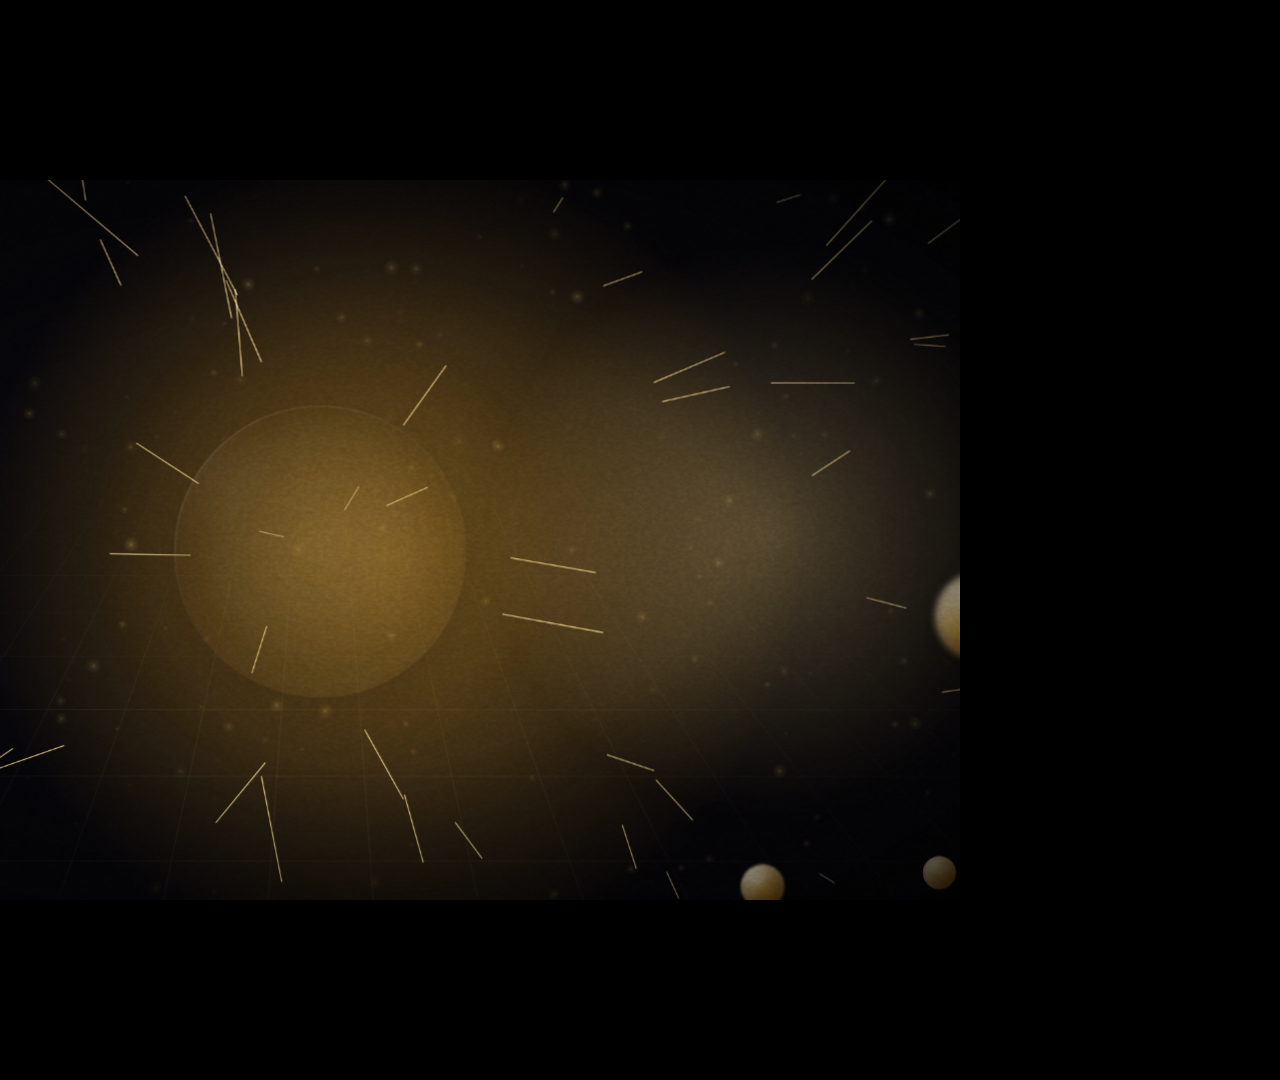
<file: promo-video/index.html>
<!doctype html>
<html lang="ar" dir="rtl">
<head>
<meta charset="utf-8">
<meta name="viewport" content="width=device-width, initial-scale=1">
<title>Prime Host Promo</title>
<link rel="stylesheet" href="fonts/fonts.css">
<style>
:root{
  --bg:#07060A;
  --gold-1:#FFF3C4; --gold-2:#F5D06F; --gold-3:#C8922E; --gold-4:#8A5A12;
  --ink:#F7EFD9; --ink-dim:rgba(247,239,217,.66);
  --metal:linear-gradient(180deg,#FFF6D2 0%,#F5D06F 30%,#C8922E 52%,#8A5A12 60%,#E3B04A 80%,#FFE9A8 100%);
}
*{box-sizing:border-box;margin:0;padding:0}
html,body{background:#000;overflow:hidden}
body{width:1920px;height:1080px}
body.preview{width:100vw;height:100vh;display:grid;place-items:center}
#stage{position:relative;width:1920px;height:1080px;overflow:hidden;background:var(--bg);
  font-family:'Cairo',sans-serif;color:var(--ink);transform-origin:center}
body.preview #stage{transform:scale(var(--fit,1))}
.abs{position:absolute}
.full{position:absolute;inset:0}

/* ---------- background ---------- */
.blob{position:absolute;border-radius:50%;pointer-events:none;will-change:transform}
#b1{width:1400px;height:1400px;background:radial-gradient(circle,rgba(200,146,46,.55),rgba(200,146,46,0) 62%)}
#b2{width:1200px;height:1200px;background:radial-gradient(circle,rgba(138,90,18,.6),rgba(138,90,18,0) 62%)}
#b3{width:1000px;height:1000px;background:radial-gradient(circle,rgba(255,214,130,.32),rgba(255,214,130,0) 60%)}
#b4{width:1300px;height:1300px;background:radial-gradient(circle,rgba(90,40,70,.45),rgba(90,40,70,0) 60%)}
#gridbg{position:absolute;inset:-200px;opacity:.10;
  background-image:linear-gradient(rgba(255,220,150,.5) 1px,transparent 1px),linear-gradient(90deg,rgba(255,220,150,.5) 1px,transparent 1px);
  background-size:80px 80px;
  -webkit-mask-image:radial-gradient(ellipse at center,#000 10%,transparent 65%);mask-image:radial-gradient(ellipse at center,#000 10%,transparent 65%);
  transform:perspective(900px) rotateX(58deg) translateY(260px)}
#vignette{background:radial-gradient(ellipse at center,rgba(0,0,0,0) 45%,rgba(0,0,0,.75) 100%);pointer-events:none}
#grain{opacity:.07;mix-blend-mode:overlay;pointer-events:none;inset:-60px}
#flash{background:radial-gradient(circle at 50% 42%,#fff6dc,rgba(255,220,140,.4) 35%,rgba(0,0,0,0) 70%);opacity:0;mix-blend-mode:screen;pointer-events:none}
#streak{position:absolute;top:-400px;left:0;width:520px;height:1900px;opacity:0;pointer-events:none;mix-blend-mode:screen;
  background:linear-gradient(90deg,rgba(255,210,120,0),rgba(255,220,150,.25) 35%,rgba(255,250,230,.9) 50%,rgba(255,220,150,.25) 65%,rgba(255,210,120,0));
  transform-origin:center;filter:blur(8px)}
#fade{background:#000;opacity:0;pointer-events:none}

/* ---------- materials ---------- */
.glass{position:absolute;border-radius:34px;overflow:hidden;
  background:linear-gradient(135deg,rgba(255,255,255,.13),rgba(255,255,255,.03) 55%,rgba(255,215,140,.06));
  backdrop-filter:blur(26px) saturate(170%);-webkit-backdrop-filter:blur(26px) saturate(170%);
  box-shadow:inset 0 1px 0 rgba(255,255,255,.35),inset 0 0 50px rgba(255,220,150,.05),0 40px 90px rgba(0,0,0,.55),0 8px 24px rgba(0,0,0,.35)}
.glass::before{content:"";position:absolute;inset:0;border-radius:inherit;padding:1.5px;pointer-events:none;
  background:linear-gradient(140deg,rgba(255,255,255,.75),rgba(255,255,255,.08) 30%,rgba(255,255,255,0) 55%,rgba(255,210,120,.55) 100%);
  -webkit-mask:linear-gradient(#000 0 0) content-box,linear-gradient(#000 0 0);-webkit-mask-composite:xor;mask-composite:exclude}
.glass::after{content:"";position:absolute;width:70%;height:60%;left:-12%;top:-28%;pointer-events:none;
  background:radial-gradient(ellipse at center,rgba(255,255,255,.16),rgba(255,255,255,0) 65%)}
.sheen{position:absolute;top:-20%;left:0;width:40%;height:140%;pointer-events:none;z-index:3;
  background:linear-gradient(100deg,rgba(255,255,255,0),rgba(255,255,255,.22) 50%,rgba(255,255,255,0));transform:translateX(-160%) skewX(-12deg)}

.clay{position:relative;display:grid;place-items:center;border-radius:28px;
  background:linear-gradient(145deg,#FBE3A0,#E2B04E 45%,#B67B22);
  box-shadow:16px 20px 36px rgba(0,0,0,.55),inset -8px -10px 16px rgba(110,62,8,.55),inset 8px 10px 16px rgba(255,248,222,.85)}
.clay svg{width:52%;height:52%;stroke:#3B2405;stroke-width:2.2;fill:none;stroke-linecap:round;stroke-linejoin:round;
  filter:drop-shadow(0 1px 0 rgba(255,245,210,.6))}
.clay.dark{background:linear-gradient(145deg,#3a3026,#1b1510);
  box-shadow:14px 18px 32px rgba(0,0,0,.6),inset -6px -8px 14px rgba(0,0,0,.6),inset 6px 8px 14px rgba(255,220,160,.18)}
.orbclay{position:absolute;border-radius:50%;
  background:radial-gradient(circle at 32% 28%,#FFF1C2,#E8B650 40%,#9A6414 85%);
  box-shadow:inset -14px -18px 30px rgba(90,50,5,.55),inset 10px 12px 22px rgba(255,250,230,.7),20px 30px 60px rgba(0,0,0,.55)}

.metal{background:var(--metal);-webkit-background-clip:text;background-clip:text;color:transparent;
  filter:drop-shadow(0 6px 18px rgba(200,146,46,.35))}
.kicker{display:inline-flex;align-items:center;gap:12px;height:54px;padding:0 26px;border-radius:999px;font-weight:700;font-size:24px;color:#3B2405}
.kicker .dot{width:12px;height:12px;border-radius:50%;background:#3B2405;box-shadow:0 0 0 4px rgba(59,36,5,.18)}

.scene{position:absolute;inset:0;visibility:hidden;opacity:0}

/* ---------- scene 1 logo ---------- */
#logoRig{position:absolute;left:660px;top:280px;width:600px;height:521px;transform-origin:50% 50%}
#logoRig img{position:absolute;inset:0;width:100%;height:100%;display:block}
#halo{position:absolute;left:50%;top:50%;width:1300px;height:1300px;margin:-650px 0 0 -650px;border-radius:50%;
  background:radial-gradient(circle,rgba(255,205,110,.42),rgba(200,140,40,.14) 32%,rgba(0,0,0,0) 60%)}
#orb{position:absolute;left:50%;top:52%;width:760px;height:760px;margin:-380px 0 0 -380px;border-radius:50%;
  background:radial-gradient(circle at 50% 50%,rgba(20,14,6,.35),rgba(255,255,255,.04) 70%,rgba(255,235,190,.12));
  backdrop-filter:blur(18px) saturate(120%) brightness(.85);-webkit-backdrop-filter:blur(18px) saturate(120%) brightness(.85);
  box-shadow:inset 0 2px 0 rgba(255,255,255,.4),inset 0 0 90px rgba(0,0,0,.45),inset 0 -30px 80px rgba(255,210,120,.18),0 50px 120px rgba(0,0,0,.6)}
#orb .ring2{position:absolute;inset:40px;border-radius:50%;border:1px solid rgba(255,230,170,.18)}
#lBody{filter:drop-shadow(0 20px 40px rgba(0,0,0,.6))}
#lCrown{transform-origin:50% 12%;filter:drop-shadow(0 14px 24px rgba(0,0,0,.55))}
#shine{position:absolute;inset:0;mix-blend-mode:screen;
  -webkit-mask-image:url(assets/logo.png);mask-image:url(assets/logo.png);-webkit-mask-size:100% 100%;mask-size:100% 100%;
  background:linear-gradient(105deg,rgba(255,255,255,0) 42%,rgba(255,252,235,.95) 50%,rgba(255,255,255,0) 58%);background-size:300% 100%;background-position:120% 0}
#comet{position:absolute;left:50%;top:50%;width:1100px;height:560px;margin:-280px 0 0 -550px;overflow:visible;opacity:0}

/* ---------- scene 2 ---------- */
#wmWrap{position:absolute;left:0;right:0;top:600px;text-align:center;direction:ltr}
#wm{font-family:'Cinzel',serif;font-weight:800;font-size:150px;letter-spacing:.06em;line-height:1;perspective:900px;white-space:nowrap}
#wm .ch{display:inline-block;transform-origin:50% 80%}
.sp{display:inline-block;width:.35em}
#wmLine{width:760px;height:2px;margin:28px auto 0;background:linear-gradient(90deg,rgba(245,208,111,0),#F5D06F 30%,#FFF3C4 50%,#F5D06F 70%,rgba(245,208,111,0))}
#tag{margin-top:26px;font-size:48px;font-weight:700;direction:rtl;color:var(--ink)}
#tag2{margin-top:14px;font-family:'Sora';font-size:20px;letter-spacing:.5em;color:var(--ink-dim)}
#wmSmall{position:absolute;right:190px;top:62px;font-family:'Cinzel',serif;font-weight:800;font-size:30px;letter-spacing:.14em;direction:ltr;opacity:0}

/* ---------- scene 3 ---------- */
.headline{position:absolute;width:720px}
.headline h2{font-size:84px;font-weight:900;line-height:1.15;margin:30px 0 22px}
.headline p{font-size:30px;line-height:1.7;color:var(--ink-dim);font-weight:400}
#s3 .headline{right:130px;top:280px}
#panel{left:130px;top:190px;width:860px;height:700px;direction:ltr;font-family:'Sora'}
.pHead{position:absolute;left:0;right:0;top:0;height:74px;display:flex;align-items:center;gap:10px;padding:0 30px;border-bottom:1px solid rgba(255,255,255,.08)}
.pHead i{width:14px;height:14px;border-radius:50%;background:rgba(255,255,255,.25)}
.pHead i:first-child{background:#F5D06F}
.pHead b{margin-left:18px;font-weight:600;font-size:20px;color:var(--ink);letter-spacing:.04em}
.pHead em{margin-left:auto;font-style:normal;font-size:15px;color:#9BE3A8;display:flex;align-items:center;gap:8px}
.pHead em::before{content:"";width:9px;height:9px;border-radius:50%;background:#6FDC8C;box-shadow:0 0 10px #6FDC8C}
.stats{position:absolute;left:30px;right:30px;top:100px;display:grid;grid-template-columns:repeat(3,1fr);gap:20px}
.stat{position:relative;height:130px;border-radius:24px;padding:20px 24px;background:rgba(255,255,255,.05);border:1px solid rgba(255,255,255,.08)}
.stat small{display:block;font-size:15px;color:var(--ink-dim);letter-spacing:.06em}
.stat strong{display:block;margin-top:10px;font-size:46px;font-weight:800}
.chart{position:absolute;left:30px;right:30px;top:258px;height:270px;border-radius:24px;background:rgba(0,0,0,.18);border:1px solid rgba(255,255,255,.06);overflow:hidden}
.chart svg{position:absolute;inset:0}
.chart small{position:absolute;left:22px;top:16px;font-size:15px;color:var(--ink-dim);letter-spacing:.06em}
.bars{position:absolute;left:30px;right:30px;top:552px;display:grid;gap:22px}
.bar{display:grid;grid-template-columns:70px 1fr 60px;align-items:center;gap:16px;font-size:15px;color:var(--ink-dim)}
.bar .tr{height:14px;border-radius:99px;background:rgba(255,255,255,.07);overflow:hidden}
.bar .fl{height:100%;border-radius:99px;background:linear-gradient(90deg,#8A5A12,#F5D06F);transform-origin:left;box-shadow:0 0 14px rgba(245,208,111,.5)}

/* ---------- scene 4 ---------- */
.stitle{position:absolute;left:0;right:0;text-align:center}
.stitle h2{font-size:76px;font-weight:900;line-height:1.2}
.stitle p{margin-top:10px;font-size:28px;color:var(--ink-dim)}
#s4 .stitle{top:70px}
#grid{position:absolute;left:150px;top:330px;width:1620px;display:grid;grid-template-columns:repeat(3,1fr);gap:36px;perspective:1600px}
.card{position:relative;height:300px}
.card .glass{inset:0;padding:40px 44px}
.card .clay{position:absolute;right:44px;top:44px;width:104px;height:104px}
.card h3{position:absolute;right:44px;top:172px;font-size:38px;font-weight:800}
.card p{position:absolute;right:44px;top:228px;font-size:24px;color:var(--ink-dim)}

/* ---------- scene 5 ---------- */
#globeWrap{position:absolute;left:150px;top:150px;width:780px;height:780px}
#globeWrap canvas{position:absolute;inset:0}
#globeRing{position:absolute;inset:-4px;border-radius:50%;background:linear-gradient(135deg,rgba(255,255,255,.07),rgba(255,255,255,.01))!important}
#s5 .headline{right:130px;top:200px}
#s5stats{position:absolute;right:130px;top:640px;width:760px;display:grid;grid-template-columns:repeat(3,1fr);gap:24px}
.gstat{position:relative;height:190px}
.gstat .glass{inset:0;border-radius:30px;display:flex;flex-direction:column;align-items:center;justify-content:center}
.gstat strong{font-family:'Sora';font-size:54px;font-weight:800;direction:ltr}
.gstat span{font-size:22px;color:var(--ink-dim);margin-top:4px}

/* ---------- scene 6 ---------- */
#s6 .stitle{top:60px}
#plans{position:absolute;left:180px;top:290px;width:1560px;height:700px;perspective:1600px}
.plan{position:absolute;top:30px;width:470px;height:660px}
.plan .glass{inset:0;padding:48px 44px}
.plan h3{font-size:40px;font-weight:800}
.plan .price{margin-top:14px;direction:ltr;text-align:right;font-family:'Sora';font-weight:800;font-size:78px;line-height:1}
.plan .price sup{font-size:34px;vertical-align:top;margin-right:4px}
.plan .price small{display:block;margin-top:10px;font-family:'Cairo';font-size:22px;font-weight:600;color:var(--ink-dim);-webkit-text-fill-color:var(--ink-dim)}
.plan ul{list-style:none;margin-top:30px;display:grid;gap:16px}
.plan li{display:flex;align-items:center;gap:14px;font-size:25px}
.plan li .ck{flex:none;width:34px;height:34px;border-radius:11px}
.plan li .ck svg{stroke-width:3.2;width:60%;height:60%}
.plan .btn{position:absolute;left:44px;right:44px;bottom:44px;height:74px;border-radius:22px;display:grid;place-items:center;font-size:26px;font-weight:800}
.plan .btn.ghost{border:1.5px solid rgba(255,230,170,.35);color:var(--ink)}
.plan .btn.clay{color:#3B2405}
#pMid{left:545px;top:0;height:700px;z-index:2}
#pMid .glass{background:linear-gradient(160deg,rgba(40,30,16,.78),rgba(12,9,5,.82) 60%,rgba(60,42,14,.7))}
#pMid .border{position:absolute;inset:-3px;border-radius:37px;padding:3px;
  -webkit-mask:linear-gradient(#000 0 0) content-box,linear-gradient(#000 0 0);-webkit-mask-composite:xor;mask-composite:exclude}
#pMid .glow{position:absolute;inset:-40px;border-radius:70px;background:radial-gradient(ellipse at center,rgba(245,208,111,.35),rgba(0,0,0,0) 65%)}
#badge{position:absolute;left:50%;top:-30px;transform:translateX(-50%);height:60px;padding:0 30px;border-radius:999px;font-size:24px;font-weight:800;color:#3B2405;white-space:nowrap;z-index:4}
#pR{right:0}#pL{left:0}

/* ---------- scene 7 ---------- */
#outText{position:absolute;left:0;right:0;top:640px;text-align:center}
#outAr{font-size:96px;font-weight:900;line-height:1.1}
#outEn{margin-top:22px;font-family:'Cinzel',serif;font-weight:800;font-size:38px;letter-spacing:.5em;direction:ltr;padding-left:.5em}
#outEn .ch{display:inline-block}
#ctaWrap{position:relative;display:inline-block;margin-top:40px}
#cta{position:relative;overflow:hidden;display:inline-flex;align-items:center;gap:18px;height:90px;padding:0 54px;border-radius:999px;font-size:36px;font-weight:900;color:#3B2405}
#cta svg{width:34px;height:34px;stroke:#3B2405;stroke-width:2.6;fill:none;stroke-linecap:round;stroke-linejoin:round}
#ripple{position:absolute;inset:0;border-radius:999px;border:2px solid rgba(255,225,150,.9);opacity:0}
#services{margin-top:34px;font-size:26px;color:var(--ink-dim);word-spacing:6px}
</style>
</head>
<body>
<div id="stage">
  <div id="cam" class="full">
   <div id="shake" class="full">
    <!-- background -->
    <div id="bg" class="full">
      <div class="blob" id="b1"></div><div class="blob" id="b2"></div><div class="blob" id="b3"></div><div class="blob" id="b4"></div>
      <div id="gridbg"></div>
    </div>
    <canvas id="fx" class="full" width="1920" height="1080"></canvas>

    <!-- floating clay orbs (depth) -->
    <div id="orbs" class="full">
      <div class="orbclay" style="width:200px;height:200px;left:-70px;top:-60px;filter:blur(8px);opacity:.7"></div>
      <div class="orbclay" style="width:64px;height:64px;left:1560px;top:995px;filter:blur(1.5px)"></div>
      <div class="orbclay" style="width:170px;height:170px;left:-50px;top:900px;filter:blur(6px);opacity:.75"></div>
      <div class="orbclay" style="width:48px;height:48px;left:1850px;top:990px"></div>
      <div class="orbclay" style="width:130px;height:130px;left:1880px;top:560px;filter:blur(5px);opacity:.8"></div>
    </div>

    <!-- SCENE 2 text -->
    <div id="s2" class="scene">
      <div id="wmWrap">
        <div id="wm"></div>
        <div id="wmLine"></div>
        <div id="tag"></div>
        <div id="tag2"></div>
      </div>
    </div>

    <!-- SCENE 3 performance -->
    <div id="s3" class="scene">
      <div class="headline">
        <span class="kicker clay"><span class="dot"></span><span data-t="s3kicker"></span></span>
        <h2 class="metal" data-t="s3title"></h2>
        <p data-t="s3text"></p>
      </div>
      <div id="panel" class="glass">
        <div class="sheen"></div>
        <div class="pHead"><i></i><i></i><i></i><b>PRIME PANEL</b><em>All systems operational</em></div>
        <div class="stats">
          <div class="stat"><small>UPTIME</small><strong class="metal" id="cUp">0%</strong></div>
          <div class="stat"><small>LOAD TIME</small><strong class="metal" id="cLoad">0s</strong></div>
          <div class="stat"><small>VISITORS / DAY</small><strong class="metal" id="cVis">0</strong></div>
        </div>
        <div class="chart">
          <small>TRAFFIC — LAST 30 DAYS</small>
          <svg viewBox="0 0 800 270" preserveAspectRatio="none">
            <defs>
              <linearGradient id="gArea" x1="0" y1="0" x2="0" y2="1"><stop offset="0" stop-color="#F5D06F" stop-opacity=".45"/><stop offset="1" stop-color="#F5D06F" stop-opacity="0"/></linearGradient>
              <linearGradient id="gLine" x1="0" y1="0" x2="1" y2="0"><stop offset="0" stop-color="#8A5A12"/><stop offset=".6" stop-color="#F5D06F"/><stop offset="1" stop-color="#FFF3C4"/></linearGradient>
              <filter id="glowF" x="-20%" y="-50%" width="140%" height="200%"><feGaussianBlur stdDeviation="5" result="b"/><feMerge><feMergeNode in="b"/><feMergeNode in="SourceGraphic"/></feMerge></filter>
            </defs>
            <g stroke="rgba(255,255,255,.06)"><line x1="0" x2="800" y1="90" y2="90"/><line x1="0" x2="800" y1="150" y2="150"/><line x1="0" x2="800" y1="210" y2="210"/></g>
            <path id="cArea" fill="url(#gArea)" opacity="0"/>
            <path id="cLine" fill="none" stroke="url(#gLine)" stroke-width="4" stroke-linecap="round" filter="url(#glowF)"/>
            <circle id="cDot" r="8" fill="#FFF3C4" opacity="0" filter="url(#glowF)"/>
          </svg>
        </div>
        <div class="bars">
          <div class="bar"><span>CPU</span><div class="tr"><div class="fl" style="width:34%"></div></div><span>34%</span></div>
          <div class="bar"><span>RAM</span><div class="tr"><div class="fl" style="width:52%"></div></div><span>52%</span></div>
          <div class="bar"><span>NVMe</span><div class="tr"><div class="fl" style="width:21%"></div></div><span>21%</span></div>
        </div>
      </div>
    </div>

    <!-- SCENE 4 features -->
    <div id="s4" class="scene">
      <div class="stitle"><h2 class="metal" data-t="s4title"></h2><p data-t="s4text"></p></div>
      <div id="grid"></div>
    </div>

    <!-- SCENE 5 global -->
    <div id="s5" class="scene">
      <div id="globeWrap">
        <div id="globeRing" class="glass" style="border-radius:50%"></div>
        <canvas id="globe" width="1560" height="1560" style="width:780px;height:780px"></canvas>
      </div>
      <div class="headline">
        <span class="kicker clay"><span class="dot"></span><span data-t="s5kicker"></span></span>
        <h2 class="metal" data-t="s5title"></h2>
        <p data-t="s5text"></p>
      </div>
      <div id="s5stats">
        <div class="gstat"><div class="glass"><div class="sheen"></div><strong class="metal" id="g1">0</strong><span data-t="g1l"></span></div></div>
        <div class="gstat"><div class="glass"><div class="sheen"></div><strong class="metal" id="g2">0</strong><span data-t="g2l"></span></div></div>
        <div class="gstat"><div class="glass"><div class="sheen"></div><strong class="metal" id="g3">24/7</strong><span data-t="g3l"></span></div></div>
      </div>
    </div>

    <!-- SCENE 6 pricing -->
    <div id="s6" class="scene">
      <div class="stitle"><h2 class="metal" data-t="s6title"></h2><p data-t="s6text"></p></div>
      <div id="plans"></div>
    </div>

    <!-- LOGO (persistent across scenes) -->
    <div id="logoRig">
      <div id="halo"></div>
      <div id="orb" class="glass" style="border-radius:50%"><div class="ring2"></div></div>
      <svg id="comet" viewBox="-550 -280 1100 560">
        <defs>
          <linearGradient id="cometG" x1="0" y1="0" x2="1" y2="0"><stop offset="0" stop-color="#FFF6DC"/><stop offset="1" stop-color="#F5D06F"/></linearGradient>
          <filter id="cometGlow" x="-50%" y="-50%" width="200%" height="200%"><feGaussianBlur stdDeviation="6" result="b"/><feMerge><feMergeNode in="b"/><feMergeNode in="b"/><feMergeNode in="SourceGraphic"/></feMerge></filter>
        </defs>
        <g transform="rotate(-17)">
          <ellipse rx="470" ry="150" fill="none" stroke="rgba(255,220,150,.10)" stroke-width="1.5"/>
          <ellipse id="cometTail" rx="470" ry="150" fill="none" stroke="url(#cometG)" stroke-width="3" stroke-linecap="round" filter="url(#cometGlow)" pathLength="1000" stroke-dasharray="160 840"/>
          <ellipse id="cometHead" rx="470" ry="150" fill="none" stroke="#FFFBEA" stroke-width="7" stroke-linecap="round" filter="url(#cometGlow)" pathLength="1000" stroke-dasharray="1 999"/>
        </g>
      </svg>
      <img id="lBody" src="assets/logo-body.png" alt="">
      <img id="lCrown" src="assets/logo-crown.png" alt="">
      <div id="shine"></div>
    </div>
    <div id="wmSmall" class="metal">PRIME HOST</div>

    <!-- SCENE 7 outro -->
    <div id="s7" class="scene">
      <div id="outText">
        <div id="outAr" class="metal" data-t="outAr"></div>
        <div id="outEn"></div>
        <div id="ctaWrap"><div id="cta" class="clay"><div class="sheen"></div><span data-t="cta"></span>
          <svg viewBox="0 0 24 24"><path d="M19 12H5"/><path d="m12 19-7-7 7-7"/></svg></div><div id="ripple"></div></div>
        <div id="services" data-t="services"></div>
      </div>
    </div>

    <div id="streak"></div>
    <div id="flash" class="full"></div>
   </div>
  </div>
  <div id="vignette" class="full"></div>
  <canvas id="grain" class="full" width="512" height="512" style="width:2040px;height:1200px"></canvas>
  <div id="fade" class="full"></div>
</div>

<script src="vendor/gsap.min.js"></script>
<script src="assets/land-dots.js"></script>
<script>
/* =====================================================================
   CONFIG — edit texts / prices here, then re-render with ./build.sh
   ===================================================================== */
const CONFIG = {
  brandEn: 'PRIME HOST',
  tag: 'استضافة مواقع بمستوى ملكي',
  tag2: 'HOSTING · DOMAINS · VPS · EMAIL',
  s3kicker: 'أداء فائق',
  s3title: 'سرعة تتجاوز<br>التوقعات',
  s3text: 'خوادم NVMe SSD مع LiteSpeed وتخزين مؤقت ذكي — مواقعك تُحمَّل في أجزاء من الثانية.',
  s4title: 'كل ما تحتاجه، في مكان واحد',
  s4text: 'منصة استضافة متكاملة صُممت للنمو والأمان',
  features: [
    {icon:'lock',   t:'شهادة SSL مجانية', d:'تشفير كامل لكل مواقعك'},
    {icon:'shield', t:'حماية DDoS',       d:'جدار ناري ذكي على مدار الساعة'},
    {icon:'zap',    t:'أقراص NVMe',       d:'أسرع حتى 20× من SSD العادي'},
    {icon:'db',     t:'نسخ احتياطي يومي',  d:'استرجاع بنقرة واحدة'},
    {icon:'panel',  t:'لوحة تحكم cPanel',  d:'إدارة سهلة وتثبيت فوري'},
    {icon:'headset',t:'دعم فني 24/7',      d:'فريق عربي جاهز لمساعدتك'},
  ],
  s5kicker: 'شبكة عالمية',
  s5title: 'قريب من زوّارك<br>أينما كانوا',
  s5text: 'مراكز بيانات وشبكة CDN حول العالم لتوصيل محتواك بأقل زمن استجابة.',
  g1l: 'وقت التشغيل', g2l: 'مركز بيانات', g3l: 'دعم فني',
  s6title: 'خطط تناسب طموحك',
  s6text: 'ابدأ صغيراً وتوسّع بلا حدود',
  plans: [
    {name:'أساسي', price:'2.99', feats:['موقع واحد','20 GB NVMe','SSL مجاني','بريد احترافي']},
    {name:'برايم', price:'5.99', feats:['مواقع غير محدودة','100 GB NVMe','دومين مجاني','نسخ احتياطي يومي'], hot:true},
    {name:'ملكي',  price:'11.99',feats:['موارد مضاعفة ×2','200 GB NVMe','IP مخصص','أولوية في الدعم']},
  ],
  perMonth: '/ شهرياً', choose: 'اختر الخطة', popular: 'الأكثر طلباً ✦',
  outAr: 'برايم هوست',
  cta: 'ابدأ الآن',
  services: 'استضافة مواقع  •  دومينات  •  خوادم VPS  •  بريد احترافي',
};

const ICONS = {
  lock:'<rect x="3" y="11" width="18" height="11" rx="2"/><path d="M7 11V7a5 5 0 0 1 10 0v4"/>',
  shield:'<path d="M20 13c0 5-3.5 7.5-7.66 8.95a1 1 0 0 1-.67-.01C7.5 20.5 4 18 4 13V6a1 1 0 0 1 1-1c2 0 4.5-1.2 6.24-2.72a1.17 1.17 0 0 1 1.52 0C14.51 3.81 17 5 19 5a1 1 0 0 1 1 1z"/><path d="m9 12 2 2 4-4"/>',
  zap:'<path d="M4 14a1 1 0 0 1-.78-1.63l9.9-10.2a.5.5 0 0 1 .86.46l-1.92 6.02A1 1 0 0 0 13 10h7a1 1 0 0 1 .78 1.63l-9.9 10.2a.5.5 0 0 1-.86-.46l1.92-6.02A1 1 0 0 0 11 14z"/>',
  db:'<ellipse cx="12" cy="5" rx="9" ry="3"/><path d="M3 5v14a9 3 0 0 0 18 0V5"/><path d="M3 12a9 3 0 0 0 18 0"/>',
  panel:'<rect x="3" y="3" width="18" height="18" rx="2"/><path d="M3 9h18"/><path d="M9 21V9"/>',
  headset:'<path d="M3 11h3a2 2 0 0 1 2 2v3a2 2 0 0 1-2 2H5a2 2 0 0 1-2-2v-5Zm0 0a9 9 0 1 1 18 0m0 0v5a2 2 0 0 1-2 2h-1a2 2 0 0 1-2-2v-3a2 2 0 0 1 2-2h3Z"/><path d="M21 16v2a4 4 0 0 1-4 4h-5"/>',
  check:'<path d="M20 6 9 17l-5-5"/>',
};
const svgI = k => `<svg viewBox="0 0 24 24">${ICONS[k]}</svg>`;

/* ---------- build DOM from CONFIG ---------- */
document.querySelectorAll('[data-t]').forEach(el => el.innerHTML = CONFIG[el.dataset.t]);
const splitChars = (el, txt) => { el.innerHTML = [...txt].map(c => c === ' ' ? '<span class="sp"></span>' : `<span class="ch metal">${c}</span>`).join(''); };
splitChars(document.getElementById('wm'), CONFIG.brandEn);
splitChars(document.getElementById('outEn'), CONFIG.brandEn);
document.getElementById('tag').textContent = CONFIG.tag;
document.getElementById('tag2').textContent = CONFIG.tag2;
document.getElementById('grid').innerHTML = CONFIG.features.map(f =>
  `<div class="card"><div class="glass"><div class="sheen"></div><div class="clay">${svgI(f.icon)}</div><h3>${f.t}</h3><p>${f.d}</p></div></div>`).join('');
const planHTML = (p, id) => `
  <div class="plan" id="${id}">
    ${p.hot ? '<div class="glow"></div><div class="border"></div>' : ''}
    <div class="glass"><div class="sheen"></div>
      <h3 ${p.hot ? 'class="metal"' : ''}>${p.name}</h3>
      <div class="price ${p.hot ? 'metal' : ''}"><sup>$</sup>${p.price}<small>${CONFIG.perMonth}</small></div>
      <ul>${p.feats.map(f => `<li><span class="ck clay">${svgI('check')}</span>${f}</li>`).join('')}</ul>
      <div class="btn ${p.hot ? 'clay' : 'ghost'}">${CONFIG.choose}</div>
    </div>
    ${p.hot ? `<div id="badge" class="clay">${CONFIG.popular}</div>` : ''}
  </div>`;
document.getElementById('plans').innerHTML =
  planHTML(CONFIG.plans[0], 'pR') + planHTML(CONFIG.plans[2], 'pL') + planHTML(CONFIG.plans[1], 'pMid');

/* ---------- chart geometry ---------- */
const chartPts = [];
for (let i = 0; i <= 30; i++) {
  const x = i / 30 * 800;
  const y = 225 - (i / 30) * 120 - Math.sin(i * 0.9) * 22 - Math.sin(i * 0.37 + 1) * 18;
  chartPts.push([x, y]);
}
const smooth = pts => pts.reduce((d, p, i, a) => {
  if (!i) return `M${p[0]},${p[1]}`;
  const q = a[i - 1], cx = (q[0] + p[0]) / 2;
  return d + ` C${cx},${q[1]} ${cx},${p[1]} ${p[0]},${p[1]}`;
}, '');
const lineD = smooth(chartPts);
const cLine = document.getElementById('cLine');
cLine.setAttribute('d', lineD);
document.getElementById('cArea').setAttribute('d', lineD + ' L800,270 L0,270 Z');
const LINE_LEN = cLine.getTotalLength();
cLine.style.strokeDasharray = LINE_LEN;

/* ---------- grain ---------- */
(() => {
  const g = document.getElementById('grain').getContext('2d');
  const id = g.createImageData(512, 512); let s = 7;
  for (let i = 0; i < id.data.length; i += 4) { s = (s * 16807) % 2147483647; const v = s % 255; id.data[i] = id.data[i+1] = id.data[i+2] = v; id.data[i+3] = 255; }
  g.putImageData(id, 0, 0);
})();

/* ---------- deterministic RNG ---------- */
const rng = (seed => () => (seed = (seed * 16807) % 2147483647) / 2147483647)(1337);
const clamp = (v, a = 0, b = 1) => Math.min(b, Math.max(a, v));
const easeOut = x => 1 - Math.pow(1 - x, 3);
const easeInOut = x => x < .5 ? 4 * x * x * x : 1 - Math.pow(-2 * x + 2, 3) / 2;

/* ---------- particles ---------- */
const W = 1920, H = 1080, DUR = 30;
const field = Array.from({length: 240}, () => ({
  x: rng() * W, y: rng() * H, d: .15 + rng() * .85, ph: rng() * 6.28, f: .2 + rng() * .5, tw: rng() * 6.28 }));
const gather = Array.from({length: 150}, () => ({
  a: rng() * 6.28, r: 700 + rng() * 700, delay: rng() * .9, dur: 1.0 + rng() * .7, spin: (rng() - .5) * 1.4 }));
const mkSparks = n => Array.from({length: n}, () => ({ a: rng() * 6.28, v: 250 + rng() * 950, life: .5 + rng() * 1.1, w: 1 + rng() * 2.2 }));
const BURSTS = [ {t: 2.5, x: 960, y: 360, sp: mkSparks(110)}, {t: 27.35, x: 960, y: 200, sp: mkSparks(130)} ];
const fx = document.getElementById('fx').getContext('2d');

const S = { field: 0, gatherOn: 1, uptime: 0, load: 3.2, vis: 0, g1: 0, g2: 0, globe: 0, arcs: 0, comet: 0 };

function drawFX(t) {
  fx.clearRect(0, 0, W, H);
  fx.globalCompositeOperation = 'lighter';
  // ambient field
  if (S.field > 0) for (const p of field) {
    const y = ((p.y - t * 26 * p.d) % H + H) % H;
    const x = p.x + Math.sin(t * p.f + p.ph) * 40 * p.d;
    const tw = .55 + .45 * Math.sin(t * 2.2 + p.tw);
    const r = .6 + p.d * 2.6;
    const a = S.field * tw * (.15 + .6 * p.d);
    const g = fx.createRadialGradient(x, y, 0, x, y, r * 4);
    g.addColorStop(0, `rgba(255,236,190,${a})`); g.addColorStop(.3, `rgba(245,200,110,${a * .45})`); g.addColorStop(1, 'rgba(245,200,110,0)');
    fx.fillStyle = g; fx.beginPath(); fx.arc(x, y, r * 4, 0, 6.283); fx.fill();
  }
  // intro gathering streaks
  if (t < 2.8) for (const p of gather) {
    const k = clamp((t - p.delay) / p.dur); if (k <= 0 || k >= 1) continue;
    const e = easeInOut(k), e2 = easeInOut(clamp(k - .06));
    const pos = ee => { const r = p.r * (1 - ee) + 20, a = p.a + p.spin * ee; return [960 + Math.cos(a) * r, 540 + Math.sin(a) * r * .8]; };
    const [x1, y1] = pos(e), [x0, y0] = pos(e2);
    const a = Math.sin(k * Math.PI) * .9;
    fx.strokeStyle = `rgba(255,222,150,${a})`; fx.lineWidth = 1.6; fx.lineCap = 'round';
    fx.beginPath(); fx.moveTo(x0, y0); fx.lineTo(x1, y1); fx.stroke();
  }
  // spark bursts
  for (const b of BURSTS) {
    const dt = t - b.t; if (dt < 0 || dt > 1.8) continue;
    for (const s of b.sp) {
      if (dt > s.life) continue;
      const k = dt / s.life, dist = s.v * dt * (1 - dt * .45), dist0 = s.v * Math.max(0, dt - .045) * (1 - Math.max(0, dt - .045) * .45);
      const gy = 160 * dt * dt;
      const x = b.x + Math.cos(s.a) * dist, y = b.y + Math.sin(s.a) * dist * .8 + gy;
      const x0 = b.x + Math.cos(s.a) * dist0, y0 = b.y + Math.sin(s.a) * dist0 * .8 + 160 * (dt - .045) ** 2;
      fx.strokeStyle = `rgba(255,${230 - k * 60},${180 - k * 120},${1 - k})`; fx.lineWidth = s.w;
      fx.beginPath(); fx.moveTo(x0, y0); fx.lineTo(x, y); fx.stroke();
    }
  }
  fx.globalCompositeOperation = 'source-over';
}

/* ---------- globe ---------- */
const gctx = document.getElementById('globe').getContext('2d');
const GR = 690, GC = 780; // radius & center in canvas px (2x)
const toV = (lat, lon) => { const la = lat * Math.PI / 180, lo = lon * Math.PI / 180; return [Math.cos(la) * Math.sin(lo), Math.sin(la), Math.cos(la) * Math.cos(lo)]; };
const gpts = []; for (let i = 0; i < LAND.length; i += 2) gpts.push(toV(LAND[i], LAND[i + 1]));
const gsea = []; { const n = 900, ga = Math.PI * (3 - Math.sqrt(5));
  for (let i = 0; i < n; i++) { const y = 1 - (i / (n - 1)) * 2, r = Math.sqrt(1 - y * y), th = ga * i; gsea.push([Math.cos(th) * r, y, Math.sin(th) * r]); } }
const HUB = toV(33.3, 44.4);
const CITIES = [[50.1, 8.7], [51.5, -0.1], [40.7, -74], [1.35, 103.8], [25.2, 55.3], [35.7, 139.7], [-23.5, -46.6], [30.0, 31.2], [-33.9, 151.2]].map(c => toV(...c));
function rot(v, ry, rx) {
  let [x, y, z] = v;
  const cy = Math.cos(ry), sy = Math.sin(ry); [x, z] = [x * cy + z * sy, -x * sy + z * cy];
  const cx = Math.cos(rx), sx = Math.sin(rx); [y, z] = [y * cx - z * sx, y * sx + z * cx];
  return [x, y, z];
}
const proj = v => [GC + v[0] * GR, GC - v[1] * GR, v[2]];
function slerp(a, b, s) {
  const d = Math.acos(clamp(a[0]*b[0] + a[1]*b[1] + a[2]*b[2], -1, 1)), sd = Math.sin(d);
  const k1 = Math.sin((1 - s) * d) / sd, k2 = Math.sin(s * d) / sd, h = 1 + .22 * Math.sin(Math.PI * s) * (d / 1.5);
  return [(a[0]*k1 + b[0]*k2) * h, (a[1]*k1 + b[1]*k2) * h, (a[2]*k1 + b[2]*k2) * h];
}
function drawGlobe(t) {
  gctx.clearRect(0, 0, 1560, 1560);
  if (S.globe <= 0) return;
  const ry = 4.76 - t * 0.28, rx = 0.38;
  // atmosphere
  const at = gctx.createRadialGradient(GC, GC, GR * .7, GC, GC, GR * 1.25);
  at.addColorStop(0, 'rgba(245,200,110,0)'); at.addColorStop(.55, `rgba(245,200,110,${.22 * S.globe})`); at.addColorStop(1, 'rgba(245,200,110,0)');
  gctx.fillStyle = at; gctx.beginPath(); gctx.arc(GC, GC, GR * 1.25, 0, 6.283); gctx.fill();
  const body = gctx.createRadialGradient(GC - GR * .35, GC - GR * .4, GR * .1, GC, GC, GR);
  body.addColorStop(0, `rgba(80,60,30,${.55 * S.globe})`); body.addColorStop(1, `rgba(10,8,6,${.85 * S.globe})`);
  gctx.fillStyle = body; gctx.beginPath(); gctx.arc(GC, GC, GR, 0, 6.283); gctx.fill();
  // ocean grid dots
  for (const p of gsea) {
    const v = rot(p, ry, rx); if (v[2] < 0) continue;
    const [x, y] = proj(v); gctx.fillStyle = `rgba(245,208,111,${.10 * v[2] * S.globe})`;
    gctx.beginPath(); gctx.arc(x, y, 1.8, 0, 6.283); gctx.fill();
  }
  // land dots
  for (const p of gpts) {
    const v = rot(p, ry, rx); if (v[2] < -0.05) continue;
    const [x, y] = proj(v), a = (.15 + .85 * v[2]) * S.globe;
    gctx.fillStyle = `rgba(250,215,125,${a * .95})`;
    gctx.beginPath(); gctx.arc(x, y, 3.4 + v[2] * 1.8, 0, 6.283); gctx.fill();
  }
  // arcs
  gctx.lineCap = 'round';
  CITIES.forEach((c, i) => {
    const prog = clamp(S.arcs * 1.6 - i * .07); if (prog <= 0) return;
    const N = 60, pts = [];
    for (let j = 0; j <= N * prog; j++) pts.push(proj(rot(slerp(HUB, c, j / N), ry, rx)));
    gctx.lineWidth = 3.2;
    for (let j = 1; j < pts.length; j++) {
      const z = Math.min(pts[j][2], pts[j - 1][2]); if (z < -0.1) continue;
      gctx.strokeStyle = `rgba(255,226,160,${(.35 + .5 * clamp(z + .2)) * S.globe})`;
      gctx.beginPath(); gctx.moveTo(pts[j - 1][0], pts[j - 1][1]); gctx.lineTo(pts[j][0], pts[j][1]); gctx.stroke();
    }
    // travelling pulse
    if (prog >= 1) {
      const s = (t * .55 + i * .137) % 1, q = proj(rot(slerp(HUB, c, s), ry, rx));
      if (q[2] > 0) { const g = gctx.createRadialGradient(q[0], q[1], 0, q[0], q[1], 22);
        g.addColorStop(0, 'rgba(255,250,230,1)'); g.addColorStop(1, 'rgba(255,210,120,0)'); gctx.fillStyle = g; gctx.beginPath(); gctx.arc(q[0], q[1], 22, 0, 6.283); gctx.fill(); }
    }
    // city ping
    const e = proj(rot(c, ry, rx));
    if (e[2] > 0 && prog > .95) {
      const ph = ((t * .8 + i * .21) % 1);
      gctx.strokeStyle = `rgba(255,220,150,${(1 - ph) * .9 * S.globe})`; gctx.lineWidth = 2.5;
      gctx.beginPath(); gctx.arc(e[0], e[1], 8 + ph * 34, 0, 6.283); gctx.stroke();
      gctx.fillStyle = '#FFF3C4'; gctx.beginPath(); gctx.arc(e[0], e[1], 7, 0, 6.283); gctx.fill();
    }
  });
  const h = proj(rot(HUB, ry, rx));
  if (h[2] > 0) { const g = gctx.createRadialGradient(h[0], h[1], 0, h[0], h[1], 50);
    g.addColorStop(0, `rgba(255,250,230,${S.globe})`); g.addColorStop(1, 'rgba(255,200,100,0)'); gctx.fillStyle = g; gctx.beginPath(); gctx.arc(h[0], h[1], 50, 0, 6.283); gctx.fill(); }
}

/* ---------- per-frame procedural motion ---------- */
const $ = s => document.querySelector(s), $$ = s => [...document.querySelectorAll(s)];
const blobs = ['#b1', '#b2', '#b3', '#b4'].map($), orbs = $$('.orbclay');
const cometTail = $('#cometTail'), cometHead = $('#cometHead');
const fmt = (v, d) => v.toFixed(d);
function dynamic(t) {
  const P = [[-200, -300, .11, 0], [900, 300, .08, 2], [400, 100, .14, 4], [1100, -500, .06, 1]];
  blobs.forEach((b, i) => { const [x, y, f, ph] = P[i];
    b.style.transform = `translate(${x + Math.sin(t * f * 6.28 / 3 + ph) * 220}px,${y + Math.cos(t * f * 6.28 / 3.7 + ph) * 160}px)`; });
  orbs.forEach((o, i) => o.style.transform = `translate(${Math.sin(t * .5 + i) * 18}px,${Math.sin(t * .7 + i * 2) * 28}px)`);
  $('#cam').style.transform = `scale(${1.02 + Math.sin(t * .21) * .01}) rotate(${Math.sin(t * .17) * .25}deg) translate(${Math.sin(t * .13) * 8}px,${Math.cos(t * .11) * 6}px)`;
  $('#grain').style.transform = `translate(${(Math.floor(t * 24) * 37) % 60 - 30}px,${(Math.floor(t * 24) * 53) % 60 - 30}px)`;
  const off = -(t * 380) % 1000;
  cometTail.style.strokeDashoffset = off; cometHead.style.strokeDashoffset = off - 159;
  $('#comet').style.opacity = S.comet;
  const bd = $('#pMid .border'); if (bd) bd.style.background = `conic-gradient(from ${t * 140}deg,#8A5A12,#FFF3C4,#F5D06F,#8A5A12 40%,#C8922E,#FFF3C4 75%,#8A5A12)`;
  $('#cUp').textContent = fmt(S.uptime, 2) + '%';
  $('#cLoad').textContent = fmt(S.load, 1) + 's';
  $('#cVis').textContent = Math.round(S.vis) + 'K';
  $('#g1').textContent = fmt(S.g1, 2) + '%';
  $('#g2').textContent = '+' + Math.round(S.g2);
  // chart dot follows line head
  const k = 1 - (parseFloat(cLine.style.strokeDashoffset) || 0) / LINE_LEN;
  const pt = cLine.getPointAtLength(clamp(k) * LINE_LEN);
  const dot = $('#cDot'); dot.setAttribute('cx', pt.x); dot.setAttribute('cy', pt.y);
}

/* =====================================================================
   MASTER TIMELINE
   ===================================================================== */
gsap.defaults({ overwrite: false });
const tl = gsap.timeline({ paused: true });
const E = { io: 'expo.inOut', o: 'expo.out', i: 'power3.in' };
const mf = (b, a) => `blur(${b}px) drop-shadow(0 6px 18px rgba(200,146,46,${a}))`;
const isM = el => el.classList.contains('metal');
const reveal = (targets, at, extra = {}) => tl.fromTo(targets, { y: 50, opacity: 0, filter: (i, el) => isM(el) ? mf(14, 0) : 'blur(14px)' },
  { y: 0, opacity: 1, filter: (i, el) => isM(el) ? mf(0, .35) : 'blur(0px)', duration: 1, ease: E.o, stagger: .12, ...extra }, at);
const exitS = (sel, at) => tl.to(sel, { opacity: 0, scale: .94, filter: 'blur(18px)', duration: .55, ease: E.i }, at)
  .set(sel, { visibility: 'hidden' }, at + .56);
const streak = at => tl.fromTo('#streak', { x: -900, opacity: 0, rotation: 18 }, { x: 2600, opacity: 1, duration: .9, ease: 'power2.inOut' }, at)
  .to('#streak', { opacity: 0, duration: .25 }, at + .7);
const show = (sel, at) => tl.set(sel, { visibility: 'visible', opacity: 1, scale: 1, filter: 'none' }, at);

/* SCENE 1 — ignition (0 – 4.5) */
tl.set(['#lBody', '#lCrown', '#halo', '#orb'], { opacity: 0 }, 0)
  .to(S, { field: 1, duration: 2.5, ease: 'power2.out' }, .4)
  .fromTo('#halo', { scale: .2, opacity: 0 }, { scale: 1, opacity: 1, duration: 2.2, ease: 'power2.out' }, .3)
  .fromTo('#orb', { scale: .35, opacity: 0, rotation: -40 }, { scale: 1, opacity: 1, rotation: 0, duration: 2, ease: E.o }, .7)
  .fromTo('#lBody', { opacity: 0, scale: 1.4, filter: 'blur(30px) brightness(2.2)' }, { opacity: 1, scale: 1, filter: 'blur(0px) brightness(1)', duration: 1.5, ease: E.o }, 1.0)
  .to(S, { comet: 1, duration: 1, ease: 'power2.out' }, 1.3)
  .fromTo('#lCrown', { opacity: 0, y: -360, scale: 1.12 }, { opacity: 1, y: 0, scale: 1, duration: .55, ease: 'power4.in' }, 1.95)
  .to('#lCrown', { scaleY: .86, scaleX: 1.08, duration: .07, ease: 'power1.out' }, 2.5)
  .to('#lCrown', { scaleY: 1, scaleX: 1, duration: .7, ease: 'elastic.out(1.1,.35)' }, 2.57)
  .fromTo('#flash', { opacity: 0 }, { opacity: .7, duration: .05 }, 2.5).to('#flash', { opacity: 0, duration: .8, ease: 'power2.out' }, 2.55)
  .to('#shake', { keyframes: [{ x: 9, y: -6, duration: .04 }, { x: -8, y: 5, duration: .05 }, { x: 5, y: -3, duration: .05 }, { x: -2, y: 2, duration: .06 }, { x: 0, y: 0, duration: .08 }] }, 2.5)
  .fromTo('#lBody', { y: 0 }, { y: 6, duration: .06, yoyo: true, repeat: 1 }, 2.5)
  .fromTo('#shine', { backgroundPosition: '120% 0' }, { backgroundPosition: '-20% 0', duration: 1.2, ease: 'power2.inOut' }, 2.9)
  .fromTo('#logoRig', { scale: 1 }, { scale: 1.07, duration: 1.9, ease: 'none' }, 2.6);

/* SCENE 2 — wordmark (4.5 – 8) */
show('#s2', 4.4);
tl.to('#logoRig', { y: -175, scale: .56, duration: 1.2, ease: E.io }, 4.45)
  .to('#orb', { opacity: 0, scale: 1.5, duration: .9, ease: 'power2.in' }, 4.45)
  .to('#halo', { opacity: .6, duration: 1 }, 4.5)
  .fromTo('#wm .ch', { y: 110, opacity: 0, rotationX: -95, filter: mf(14, 0) },
    { y: 0, opacity: 1, rotationX: 0, filter: mf(0, .35), duration: 1.1, ease: E.o, stagger: .055 }, 4.95)
  .fromTo('#wmLine', { scaleX: 0 }, { scaleX: 1, duration: 1.1, ease: E.io }, 5.5)
  .fromTo('#tag', { clipPath: 'inset(0 0 0 100%)', opacity: .2 }, { clipPath: 'inset(0 0 0 0%)', opacity: 1, duration: 1.1, ease: 'power3.inOut' }, 5.75)
  .fromTo('#tag2', { opacity: 0, letterSpacing: '1.2em' }, { opacity: 1, letterSpacing: '.5em', duration: 1.4, ease: E.o }, 6.1)
  .fromTo('#shine', { backgroundPosition: '120% 0' }, { backgroundPosition: '-20% 0', duration: 1, ease: 'power2.inOut' }, 6.4);
exitS('#s2', 7.45);
tl.to('#logoRig', { x: 862, y: -452, scale: .165, duration: 1.05, ease: E.io }, 7.5)
  .to('#halo', { opacity: 0, duration: .6 }, 7.5)
  .to(S, { comet: 0, duration: .5 }, 7.5)
  .fromTo('#wmSmall', { opacity: 0, x: 40 }, { opacity: 1, x: 0, duration: .8, ease: E.o }, 8.3);
streak(7.7);

/* SCENE 3 — performance (8 – 12.5) */
show('#s3', 7.95);
tl.fromTo('#panel', { opacity: 0, x: -260, rotationY: 32, rotationX: 10, scale: .88, transformPerspective: 1800 },
    { opacity: 1, x: 0, rotationY: 10, rotationX: 4, scale: 1, duration: 1.5, ease: E.o }, 8.05)
  .to('#panel', { rotationY: -4, rotationX: 1, duration: 3.2, ease: 'sine.inOut' }, 9.55);
reveal(['#s3 .kicker', '#s3 h2', '#s3 p'], 8.25);
tl.fromTo('#panel .stat', { y: 40, opacity: 0 }, { y: 0, opacity: 1, duration: .8, ease: E.o, stagger: .1 }, 8.6)
  .to(S, { uptime: 99.99, duration: 1.6, ease: 'power3.out' }, 8.8)
  .to(S, { load: .4, duration: 1.6, ease: 'power3.out' }, 8.9)
  .to(S, { vis: 128, duration: 1.8, ease: 'power3.out' }, 9.0)
  .fromTo('#cLine', { strokeDashoffset: LINE_LEN }, { strokeDashoffset: 0, duration: 1.8, ease: 'power2.inOut' }, 9.0)
  .fromTo('#cDot', { opacity: 0 }, { opacity: 1, duration: .3 }, 9.0)
  .fromTo('#cArea', { opacity: 0 }, { opacity: 1, duration: 1.2 }, 9.8)
  .fromTo('#panel .fl', { scaleX: 0 }, { scaleX: 1, duration: 1.1, ease: E.o, stagger: .12 }, 9.4)
  .fromTo('#panel .sheen', { x: '-160%' }, { x: '420%', duration: 1.3, ease: 'power2.inOut' }, 10.9);
exitS('#s3', 12.2);
streak(12.25);

/* SCENE 4 — features (12.5 – 17) */
show('#s4', 12.55);
reveal(['#s4 h2', '#s4 .stitle p'], 12.6);
tl.fromTo('.card', { opacity: 0, z: -700, y: 140, rotationX: 38 }, { opacity: 1, z: 0, y: 0, rotationX: 0, duration: 1.2, ease: E.o, stagger: { each: .09, from: 'center' } }, 12.85)
  .fromTo('.card .clay', { scale: 0, rotation: -25 }, { scale: 1, rotation: 0, duration: .8, ease: 'back.out(2.2)', stagger: .09 }, 13.3)
  .fromTo('.card h3, .card p', { opacity: 0, x: -30 }, { opacity: 1, x: 0, duration: .7, ease: E.o, stagger: .05 }, 13.5)
  .fromTo('.card .sheen', { x: '-160%' }, { x: '420%', duration: 1.1, ease: 'power2.inOut', stagger: .08 }, 15.0)
  .to('.card', { y: (i) => (i % 2 ? -10 : 10), duration: 2.4, ease: 'sine.inOut' }, 14.3);
exitS('#s4', 16.75);
streak(16.8);

/* SCENE 5 — global (17 – 21.5) */
show('#s5', 17.05);
tl.fromTo('#globeWrap', { scale: .55, opacity: 0, rotation: -20 }, { scale: 1, opacity: 1, rotation: 0, duration: 1.6, ease: E.o }, 17.1)
  .to(S, { globe: 1, duration: 1.2 }, 17.1)
  .to(S, { arcs: 1, duration: 2.4, ease: 'power1.inOut' }, 17.7);
reveal(['#s5 .kicker', '#s5 h2', '#s5 .headline p'], 17.3);
tl.fromTo('.gstat', { y: 80, opacity: 0, scale: .9 }, { y: 0, opacity: 1, scale: 1, duration: 1, ease: E.o, stagger: .12 }, 18.0)
  .to(S, { g1: 99.99, duration: 1.7, ease: 'power3.out' }, 18.2)
  .to(S, { g2: 15, duration: 1.5, ease: 'power3.out' }, 18.3)
  .fromTo('#g3', { scale: .4 }, { scale: 1, duration: .8, ease: 'back.out(2.5)' }, 18.5)
  .fromTo('.gstat .sheen', { x: '-160%' }, { x: '420%', duration: 1.1, ease: 'power2.inOut', stagger: .1 }, 19.6);
exitS('#s5', 21.25);
streak(21.3);

/* SCENE 6 — pricing (21.5 – 26) */
show('#s6', 21.55);
reveal(['#s6 h2', '#s6 .stitle p'], 21.6);
tl.fromTo('#pMid', { y: 220, opacity: 0, rotationX: 25, scale: .9, transformPerspective: 1600 }, { y: 0, opacity: 1, rotationX: 0, scale: 1, duration: 1.3, ease: E.o }, 21.85)
  .fromTo(['#pR', '#pL'], { y: 260, opacity: 0, rotationY: (i) => (i ? 30 : -30), transformPerspective: 1600 },
    { y: 0, opacity: 1, rotationY: (i) => (i ? 8 : -8), duration: 1.3, ease: E.o, stagger: .12 }, 22.1)
  .fromTo('#s6 li', { opacity: 0, x: -24 }, { opacity: 1, x: 0, duration: .6, ease: E.o, stagger: .045 }, 22.7)
  .fromTo('#badge', { scale: 0, xPercent: -50, y: 20 }, { scale: 1, xPercent: -50, y: 0, duration: .8, ease: 'back.out(2.4)' }, 23.2)
  .fromTo('.plan .sheen', { x: '-160%' }, { x: '420%', duration: 1.1, ease: 'power2.inOut', stagger: .1 }, 24.2)
  .to('#pMid', { scale: 1.045, duration: 2.4, ease: 'sine.inOut' }, 23.4);
tl.to('#pR', { x: 500, opacity: 0, filter: 'blur(16px)', duration: .6, ease: E.i }, 25.75)
  .to('#pL', { x: -500, opacity: 0, filter: 'blur(16px)', duration: .6, ease: E.i }, 25.75)
  .to('#pMid', { scale: .3, opacity: 0, filter: 'blur(16px)', duration: .6, ease: E.i }, 25.8)
  .to('#s6 .stitle', { y: -60, opacity: 0, filter: 'blur(14px)', duration: .5, ease: E.i }, 25.7)
  .set('#s6', { visibility: 'hidden' }, 26.45);

/* SCENE 7 — outro (26 – 30) */
tl.to('#wmSmall', { opacity: 0, duration: .4 }, 25.9)
  .to('#logoRig', { x: 0, y: -210, scale: .74, duration: 1.3, ease: E.io }, 25.95)
  .fromTo('#halo', { opacity: 0, scale: .5 }, { opacity: 1, scale: 1.05, duration: 1.4, ease: E.o }, 26.4)
  .to(S, { comet: 1, duration: .8 }, 26.6)
  .fromTo('#flash', { opacity: 0 }, { opacity: .55, duration: .05 }, 27.35).to('#flash', { opacity: 0, duration: .8 }, 27.4)
  .to('#shake', { keyframes: [{ x: 7, y: -4, duration: .04 }, { x: -6, y: 4, duration: .05 }, { x: 3, y: -2, duration: .05 }, { x: 0, y: 0, duration: .08 }] }, 27.35)
  .fromTo('#lCrown', { y: 0 }, { y: -26, duration: .25, ease: 'power2.out', yoyo: true, repeat: 1 }, 27.1)
  .fromTo('#shine', { backgroundPosition: '120% 0' }, { backgroundPosition: '-20% 0', duration: 1.2, ease: 'power2.inOut' }, 27.5);
show('#s7', 26.6);
tl.fromTo('#outAr', { clipPath: 'inset(0 0 0 100%)', y: 20 }, { clipPath: 'inset(-20% 0 -20% 0%)', y: 0, duration: 1.1, ease: 'power3.inOut' }, 26.75)
  .fromTo('#outEn .ch', { opacity: 0, y: 30, filter: mf(10, 0) }, { opacity: 1, y: 0, filter: mf(0, .35), duration: .8, ease: E.o, stagger: .04 }, 27.25)
  .fromTo('#cta', { scale: .5, opacity: 0, y: 30 }, { scale: 1, opacity: 1, y: 0, duration: 1, ease: 'back.out(1.8)' }, 27.8)
  .fromTo('#ripple', { scale: 1, opacity: .9 }, { scale: 1.5, opacity: 0, duration: 1.1, ease: 'power2.out', immediateRender: false }, 28.5)
  .fromTo('#ripple', { scale: 1, opacity: .9 }, { scale: 1.5, opacity: 0, duration: 1.1, ease: 'power2.out', immediateRender: false }, 29.1)
  .fromTo('#cta .sheen', { x: '-160%' }, { x: '420%', duration: 1, ease: 'power2.inOut' }, 28.7)
  .fromTo('#services', { opacity: 0, y: 20 }, { opacity: 1, y: 0, duration: .9, ease: E.o }, 28.3)
  .to('#fade', { opacity: 1, duration: .6, ease: 'power2.in' }, 29.4)
  .set({}, {}, DUR);

/* ---------- driver ---------- */
window.DUR = DUR;
window.renderAt = t => { tl.seek(t, true); drawFX(t); drawGlobe(t); dynamic(t); };
window.ready = document.fonts.ready.then(() => Promise.all([...document.images].map(i => i.decode().catch(() => {}))));

if (!/render/.test(location.search)) {
  document.body.classList.add('preview');
  const fit = () => document.documentElement.style.setProperty('--fit', Math.min(innerWidth / 1920, innerHeight / 1080));
  addEventListener('resize', fit); fit();
  window.ready.then(() => { const t0 = performance.now();
    const loop = () => { renderAt(((performance.now() - t0) / 1000) % DUR); requestAnimationFrame(loop); }; loop(); });
} else renderAt(0);
</script>
</body>
</html>
</file>
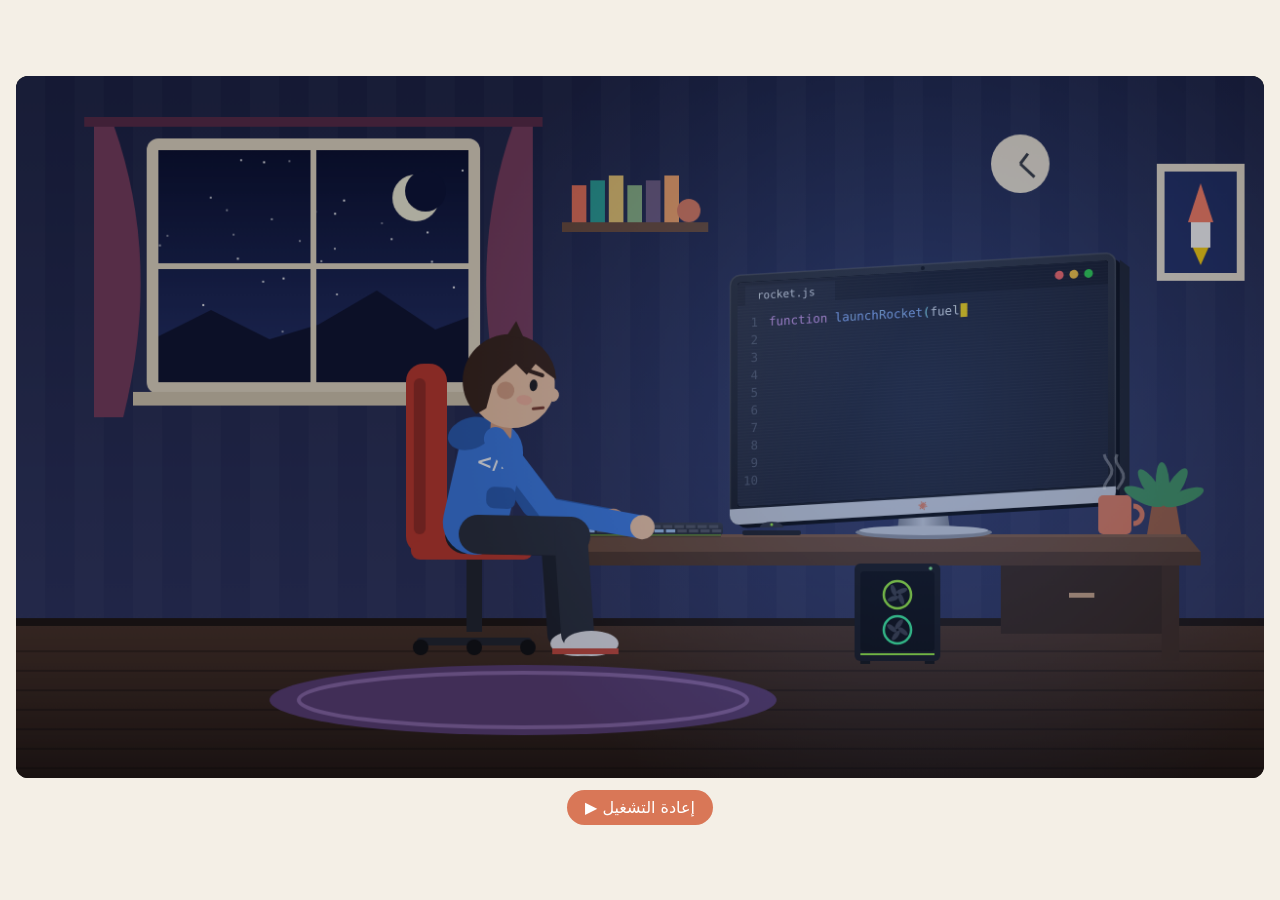
<file: animation/claude-octopus.html>
<!doctype html>
<html lang="ar">
<head>
<meta charset="utf-8">
<meta name="viewport" content="width=device-width, initial-scale=1">
<title>Claude Saves the Build</title>
<style>
  :root { --bg: #0b0d17; --fg: #f4efe6; --accent: #D97757; }
  @media (prefers-color-scheme: light) { :root:not([data-theme="dark"]) { --bg: #f4efe6; --fg: #1f1e1d; } }
  :root[data-theme="dark"] { --bg: #0b0d17; --fg: #f4efe6; }
  html, body { margin: 0; background: var(--bg); color: var(--fg); font-family: "DejaVu Sans", system-ui, sans-serif; }
  body { min-height: 100vh; display: flex; flex-direction: column; align-items: center; justify-content: center; gap: 12px; padding: 16px; box-sizing: border-box; }
  canvas { display: block; width: 100%; max-width: 1280px; height: auto; aspect-ratio: 16 / 9; border-radius: 12px; background: #000; }
  button { font: inherit; padding: 8px 18px; border-radius: 999px; border: 0; background: var(--accent); color: #fff; cursor: pointer; }
  body.record { padding: 0; gap: 0; }
  body.record canvas { border-radius: 0; }
  body.record button { display: none; }
</style>
</head>
<body>
<canvas id="c" width="1280" height="720"></canvas>
<button id="replay">▶ إعادة التشغيل</button>
<script>
const W = 1280, H = 720, DUR = 32;
const cv = document.getElementById('c');
const ctx = cv.getContext('2d');

const clamp = (x, a = 0, b = 1) => Math.max(a, Math.min(b, x));
const lerp = (a, b, t) => a + (b - a) * t;
const seg = (t, a, b) => clamp((t - a) / (b - a));
const ease = x => x < .5 ? 2 * x * x : 1 - Math.pow(-2 * x + 2, 2) / 2;
const easeOut = x => 1 - Math.pow(1 - x, 3);
const easeIn = x => x * x * x;
const backOut = x => { const c1 = 1.70158, c3 = c1 + 1; return 1 + c3 * Math.pow(x - 1, 3) + c1 * Math.pow(x - 1, 2); };
const rnd = i => { const s = Math.sin(i * 12.9898 + 78.233) * 43758.5453; return s - Math.floor(s); };
const frac = x => x - Math.floor(x);

const COL = {
  orange: '#D97757', orangeL: '#F0A585', orangeD: '#A9533A', cream: '#F4EFE6',
  skin: '#F2C7A5', skinD: '#D9A07F', hair: '#3A2418', hoodie: '#3D7BE0', hoodieD: '#2C5DB0',
  pants: '#2B2F3A', pantsD: '#1E2129'
};
const FONT_AR = '"DejaVu Sans", "Noto Sans Arabic", "Segoe UI", Tahoma, sans-serif';
const MONO = '"DejaVu Sans Mono", Menlo, Consolas, monospace';

// ---------- timeline (seconds) ----------
const T = { typeEnd: 6, errEnd: 10.5, lightEnd: 12.5, extEnd: 17, fixEnd: 22.5, success: 22.5, turn: 25, waveEnd: 30.2, end: 32 };

// ---------- small drawing helpers ----------
function rr(x, y, w, h, r) { ctx.beginPath(); ctx.roundRect(x, y, w, h, r); }
function circle(x, y, r) { ctx.beginPath(); ctx.arc(x, y, r, 0, Math.PI * 2); }
function sparkle(x, y, r, color, a = 1) {
  ctx.save(); ctx.globalAlpha *= a; ctx.fillStyle = color; ctx.beginPath();
  ctx.moveTo(x, y - r);
  ctx.quadraticCurveTo(x, y, x + r, y); ctx.quadraticCurveTo(x, y, x, y + r);
  ctx.quadraticCurveTo(x, y, x - r, y); ctx.quadraticCurveTo(x, y, x, y - r);
  ctx.fill(); ctx.restore();
}
function claudeMark(x, y, r, color) {
  ctx.save(); ctx.translate(x, y); ctx.strokeStyle = color; ctx.lineCap = 'round';
  for (let i = 0; i < 12; i++) {
    const a = i / 12 * Math.PI * 2 + 0.2, l = r * (i % 2 ? 0.7 : 1) * (0.85 + 0.15 * rnd(i + 3));
    ctx.lineWidth = r * 0.22; ctx.beginPath(); ctx.moveTo(Math.cos(a) * r * 0.18, Math.sin(a) * r * 0.18);
    ctx.lineTo(Math.cos(a) * l, Math.sin(a) * l); ctx.stroke();
  }
  ctx.restore();
}
function hasArabic(s) { return /[؀-ۿ]/.test(s); }
function bubble(x, y, text, a, size = 26) {
  if (a <= 0) return;
  ctx.save(); ctx.globalAlpha = a;
  const s = 0.6 + 0.4 * backOut(clamp(a));
  ctx.translate(x, y); ctx.scale(s, s);
  ctx.font = `bold ${size}px ${FONT_AR}`;
  ctx.direction = hasArabic(text) ? 'rtl' : 'ltr';
  const w = ctx.measureText(text).width + 40, h = size + 26;
  ctx.fillStyle = '#fff'; ctx.strokeStyle = '#1f1e1d'; ctx.lineWidth = 3;
  rr(-w / 2, -h, w, h, 18); ctx.fill(); ctx.stroke();
  ctx.beginPath(); ctx.moveTo(-14, -2); ctx.lineTo(-26, 22); ctx.lineTo(4, -2); ctx.closePath(); ctx.fill(); ctx.stroke();
  ctx.fillRect(-16, -6, 22, 8);
  ctx.fillStyle = '#1f1e1d'; ctx.textAlign = 'center'; ctx.textBaseline = 'middle';
  ctx.fillText(text, 0, -h / 2 + 1);
  ctx.restore();
}

// ---------- the Claude octopus ----------
function drawOctopus(x, y, s, t, wave = 0, glowA = 1) {
  ctx.save(); ctx.translate(x, y); ctx.scale(s, s);
  // aura
  const ag = ctx.createRadialGradient(0, 0, 20, 0, 0, 230);
  ag.addColorStop(0, `rgba(255,210,160,${0.6 * glowA})`);
  ag.addColorStop(0.5, `rgba(255,170,120,${0.22 * glowA})`);
  ag.addColorStop(1, 'rgba(255,170,120,0)');
  ctx.fillStyle = ag; circle(0, 0, 230); ctx.fill();

  // tentacles
  const N = 24;
  for (let i = 0; i < 8; i++) {
    const u = (i - 3.5) / 3.5;
    const isWave = i === 7 && wave > 0;
    let px = u * 52, py = 28 - Math.abs(u) * 8;
    const len = 150 - Math.abs(u) * 25;
    const base = Math.PI / 2 - u * 0.75;
    const pts = [];
    for (let k = 0; k <= N; k++) {
      const f = k / N;
      let ang = base + Math.sin(t * 2.6 + i * 1.3 - f * 3.2) * 0.45 * f + u * f * 0.5;
      if (isWave) ang = lerp(ang, -0.5 - f * 1.3 + Math.sin(t * 8 - f * 2.5) * 0.55 * f, wave);
      pts.push([px, py, 15 * (1 - f * 0.78)]);
      px += Math.cos(ang) * len / N; py += Math.sin(ang) * len / N;
    }
    for (const [cx, cy, r] of pts) { ctx.fillStyle = COL.orangeD; circle(cx, cy, r + 2.5); ctx.fill(); }
    for (const [cx, cy, r] of pts) { ctx.fillStyle = COL.orange; circle(cx, cy, r); ctx.fill(); }
    ctx.fillStyle = 'rgba(255,230,210,0.8)';
    for (let k = 4; k < N; k += 4) { const [cx, cy, r] = pts[k]; circle(cx + r * 0.35, cy, r * 0.28); ctx.fill(); }
  }
  // skirt + head
  ctx.fillStyle = COL.orange; ctx.beginPath(); ctx.ellipse(0, 26, 68, 24, 0, 0, Math.PI * 2); ctx.fill();
  const hg = ctx.createRadialGradient(-25, -55, 10, 0, -20, 95);
  hg.addColorStop(0, COL.orangeL); hg.addColorStop(0.6, COL.orange); hg.addColorStop(1, COL.orangeD);
  ctx.fillStyle = hg; ctx.beginPath(); ctx.ellipse(0, -20, 80, 72, 0, 0, Math.PI * 2); ctx.fill();
  // shine
  ctx.fillStyle = 'rgba(255,255,255,0.25)'; ctx.beginPath(); ctx.ellipse(-35, -60, 18, 10, -0.5, 0, Math.PI * 2); ctx.fill();
  // Claude mark on forehead
  claudeMark(0, -52, 17, COL.cream);
  // eyes (blink now and then)
  const blink = frac(t * 0.33 + 0.2) < 0.035;
  for (const ex of [-27, 27]) {
    if (blink) { ctx.strokeStyle = '#1f1e1d'; ctx.lineWidth = 4; ctx.beginPath(); ctx.moveTo(ex - 10, -2); ctx.lineTo(ex + 10, -2); ctx.stroke(); continue; }
    ctx.fillStyle = '#1f1e1d'; ctx.beginPath(); ctx.ellipse(ex, -2, 11, 15, 0, 0, Math.PI * 2); ctx.fill();
    ctx.fillStyle = '#fff'; circle(ex - 4, -8, 4.5); ctx.fill(); circle(ex + 4, 4, 2); ctx.fill();
  }
  // cheeks + smile
  ctx.fillStyle = 'rgba(255,110,110,0.45)';
  ctx.beginPath(); ctx.ellipse(-48, 16, 12, 7, 0, 0, Math.PI * 2); ctx.fill();
  ctx.beginPath(); ctx.ellipse(48, 16, 12, 7, 0, 0, Math.PI * 2); ctx.fill();
  ctx.strokeStyle = '#1f1e1d'; ctx.lineWidth = 4; ctx.lineCap = 'round';
  ctx.beginPath(); ctx.arc(0, 10, 13, 0.15 * Math.PI, 0.85 * Math.PI); ctx.stroke();
  // orbiting sparkles
  for (let i = 0; i < 6; i++) {
    const a = t * 0.8 + i * Math.PI / 3;
    sparkle(Math.cos(a) * 125, -20 + Math.sin(a) * 95, 7 + 4 * Math.sin(t * 4 + i), '#FFF3D6', 0.9 * glowA);
  }
  ctx.restore();
}

// ---------- the boy ----------
const POSES = {
  typing: { eN: [60, 70], hN: [150, 85], eF: [52, 68], hF: [136, 84], lean: 0.06, tilt: 0.05 },
  head:   { eN: [62, -18], hN: [42, -80], eF: [46, -22], hF: [24, -86], lean: -0.12, tilt: -0.05 },
  shield: { eN: [58, 18], hN: [78, -58], eF: [52, 70], hF: [134, 85], lean: -0.18, tilt: -0.1 },
  rest:   { eN: [60, 72], hN: [148, 86], eF: [52, 70], hF: [134, 85], lean: 0.02, tilt: -0.02 },
  cheer:  { eN: [44, -52], hN: [66, -135], eF: [-8, -55], hF: [12, -138], lean: -0.06, tilt: -0.12 },
  wave:   { eN: [58, -48], hN: [80, -128], eF: [30, 60], hF: [72, 86], lean: -0.08, tilt: -0.22 }
};
const POSE_KEYS = [[0, 'typing'], [6.1, 'head'], [10.6, 'shield'], [17.2, 'rest'], [22.7, 'cheer'], [25.6, 'wave']];
const FACE_KEYS = [[0, 'focus'], [6.1, 'shock'], [10.6, 'squint'], [17.2, 'awe'], [22.7, 'joy']];

function keyAt(keys, t) { let idx = 0; for (let i = 0; i < keys.length; i++) if (t >= keys[i][0]) idx = i; return idx; }
function poseAt(t) {
  const i = keyAt(POSE_KEYS, t);
  const cur = POSES[POSE_KEYS[i][1]], prev = POSES[POSE_KEYS[Math.max(0, i - 1)][1]];
  const k = easeOut(seg(t, POSE_KEYS[i][0], POSE_KEYS[i][0] + 0.35));
  const mix = (a, b) => [lerp(a[0], b[0], k), lerp(a[1], b[1], k)];
  const p = { eN: mix(prev.eN, cur.eN), hN: mix(prev.hN, cur.hN), eF: mix(prev.eF, cur.eF), hF: mix(prev.hF, cur.hF), lean: lerp(prev.lean, cur.lean, k), tilt: lerp(prev.tilt, cur.tilt, k) };
  const name = POSE_KEYS[i][1];
  if (name === 'typing') { // hands bob on keyboard
    p.hN[1] += Math.abs(Math.sin(t * 17)) * -7; p.hN[0] += Math.sin(t * 5) * 6;
    p.hF[1] += Math.abs(Math.sin(t * 17 + 1.6)) * -7; p.hF[0] += Math.sin(t * 5 + 2) * 6;
  }
  if (name === 'head') { p.hN[1] += Math.sin(t * 22) * 3; }
  if (name === 'cheer') { const b = Math.sin(t * 10) * 8; p.hN[1] += b; p.hF[1] -= b; }
  if (name === 'wave') { const w = Math.sin(t * 9) * 26 * k; p.hN[0] += w; p.eN[0] += w * 0.3; }
  return p;
}

function limb(sx, sy, e, h, color, handColor, width) {
  ctx.strokeStyle = color; ctx.lineWidth = width; ctx.lineCap = 'round'; ctx.lineJoin = 'round';
  ctx.beginPath(); ctx.moveTo(sx, sy); ctx.lineTo(sx + e[0], sy + e[1]); ctx.lineTo(sx + h[0], sy + h[1]); ctx.stroke();
  ctx.fillStyle = handColor; circle(sx + h[0], sy + h[1], width * 0.52); ctx.fill();
}

function drawFace(cx, cy, face, t) {
  ctx.lineCap = 'round';
  const ex = cx + 22, ey = cy - 2;
  if (face === 'focus') {
    ctx.fillStyle = '#1f1e1d'; ctx.beginPath(); ctx.ellipse(ex, ey, 4, 6, 0, 0, Math.PI * 2); ctx.fill();
    ctx.strokeStyle = COL.hair; ctx.lineWidth = 4; ctx.beginPath(); ctx.moveTo(ex - 9, ey - 15); ctx.lineTo(ex + 8, ey - 11); ctx.stroke();
    ctx.strokeStyle = '#7a3b2a'; ctx.lineWidth = 3; ctx.beginPath(); ctx.moveTo(cx + 24, cy + 22); ctx.lineTo(cx + 34, cy + 20); ctx.stroke();
  } else if (face === 'shock') {
    ctx.fillStyle = '#fff'; ctx.strokeStyle = '#1f1e1d'; ctx.lineWidth = 2; circle(ex, ey, 10); ctx.fill(); ctx.stroke();
    ctx.fillStyle = '#1f1e1d'; circle(ex + 3 + Math.sin(t * 30) * 1.5, ey, 4); ctx.fill();
    ctx.strokeStyle = COL.hair; ctx.lineWidth = 4; ctx.beginPath(); ctx.moveTo(ex - 8, ey - 22); ctx.lineTo(ex + 9, ey - 19); ctx.stroke();
    ctx.fillStyle = '#5a1f1a'; ctx.beginPath(); ctx.ellipse(cx + 30, cy + 22, 7, 10 + Math.sin(t * 12) * 2, 0, 0, Math.PI * 2); ctx.fill();
    // sweat drops
    for (let i = 0; i < 2; i++) {
      const p = frac(t * 0.9 + i * 0.5), dx = cx - 30 - i * 14, dy = cy - 30 + p * 50;
      ctx.fillStyle = `rgba(120,190,255,${1 - p})`;
      ctx.beginPath(); ctx.moveTo(dx, dy - 10); ctx.quadraticCurveTo(dx + 7, dy + 2, dx, dy + 4); ctx.quadraticCurveTo(dx - 7, dy + 2, dx, dy - 10); ctx.fill();
    }
  } else if (face === 'squint') {
    ctx.strokeStyle = '#1f1e1d'; ctx.lineWidth = 3.5;
    ctx.beginPath(); ctx.moveTo(ex - 8, ey - 7); ctx.lineTo(ex + 3, ey); ctx.lineTo(ex - 8, ey + 7); ctx.stroke();
    ctx.fillStyle = '#5a1f1a'; ctx.beginPath(); ctx.ellipse(cx + 30, cy + 22, 8, 6, 0, 0, Math.PI * 2); ctx.fill();
  } else if (face === 'awe') {
    ctx.fillStyle = '#fff'; ctx.strokeStyle = '#1f1e1d'; ctx.lineWidth = 2; circle(ex, ey, 11); ctx.fill(); ctx.stroke();
    ctx.fillStyle = '#2a1a10'; circle(ex + 3, ey, 7); ctx.fill();
    ctx.fillStyle = '#fff'; circle(ex + 1, ey - 3, 2.8); ctx.fill(); circle(ex + 6, ey + 3, 1.4); ctx.fill();
    ctx.strokeStyle = COL.hair; ctx.lineWidth = 4; ctx.beginPath(); ctx.arc(ex, ey - 8, 13, 1.2 * Math.PI, 1.8 * Math.PI); ctx.stroke();
    ctx.fillStyle = '#5a1f1a'; circle(cx + 31, cy + 22, 5); ctx.fill();
  } else if (face === 'joy') {
    ctx.strokeStyle = '#1f1e1d'; ctx.lineWidth = 4;
    ctx.beginPath(); ctx.arc(ex, ey + 3, 8, 1.1 * Math.PI, 1.9 * Math.PI); ctx.stroke();
    ctx.fillStyle = '#5a1f1a'; ctx.beginPath(); ctx.arc(cx + 27, cy + 15, 13, 0.05 * Math.PI, 0.95 * Math.PI); ctx.closePath(); ctx.fill();
    ctx.fillStyle = '#e8737a'; ctx.beginPath(); ctx.ellipse(cx + 27, cy + 24, 6, 3.5, 0, 0, Math.PI * 2); ctx.fill();
  }
  // blush
  ctx.fillStyle = face === 'joy' || face === 'awe' ? 'rgba(255,110,110,0.45)' : 'rgba(255,120,120,0.25)';
  ctx.beginPath(); ctx.ellipse(cx + 14, cy + 14, 8, 5, 0, 0, Math.PI * 2); ctx.fill();
}

function drawBoy(t) {
  const hipX = 470, hipY = 470;
  const p = poseAt(t);
  const face = FACE_KEYS[keyAt(FACE_KEYS, t)][1];
  const flip = t < T.turn ? 1 : Math.cos(Math.PI * ease(seg(t, T.turn, T.turn + 0.7)));
  ctx.save();
  ctx.translate(hipX + 5, hipY); ctx.scale(flip, 1); ctx.translate(-5, 0);

  // chair
  ctx.fillStyle = '#23252d'; ctx.fillRect(-8, 20, 16, 80);
  ctx.strokeStyle = '#23252d'; ctx.lineWidth = 8; ctx.lineCap = 'round';
  ctx.beginPath(); ctx.moveTo(-55, 110); ctx.lineTo(55, 110); ctx.stroke();
  ctx.fillStyle = '#111'; for (const wx of [-55, 0, 55]) { circle(wx, 116, 8); ctx.fill(); }
  ctx.fillStyle = '#c0392b'; rr(-70, -175, 42, 195, 18); ctx.fill();
  ctx.fillStyle = '#962d22'; rr(-62, -160, 12, 160, 6); ctx.fill();
  ctx.fillStyle = '#c0392b'; rr(-65, 6, 125, 20, 9); ctx.fill();

  // far leg
  const legs = (color, dx) => {
    ctx.strokeStyle = color; ctx.lineCap = 'round';
    ctx.lineWidth = 40; ctx.beginPath(); ctx.moveTo(dx, 0); ctx.lineTo(95 + dx, 2); ctx.stroke();
    ctx.lineWidth = 34; ctx.beginPath(); ctx.moveTo(95 + dx, 2); ctx.lineTo(102 + dx, 102); ctx.stroke();
    ctx.fillStyle = '#e9e9ee'; ctx.beginPath(); ctx.ellipse(116 + dx, 112, 28, 13, 0, 0, Math.PI * 2); ctx.fill();
    ctx.fillStyle = '#c94b3c'; ctx.fillRect(90 + dx, 117, 54, 6);
  };
  legs(COL.pantsD, -10);

  // torso frame (lean rotates around hip)
  ctx.save(); ctx.rotate(p.lean);
  const sx = 12, sy = -105;
  limb(sx - 6, sy + 4, p.eF, p.hF, COL.hoodieD, COL.skinD, 23);
  // torso
  ctx.strokeStyle = COL.hoodie; ctx.lineCap = 'round'; ctx.lineWidth = 66;
  ctx.beginPath(); ctx.moveTo(0, -12); ctx.lineTo(sx, sy + 20); ctx.stroke();
  ctx.fillStyle = COL.hoodieD; rr(10, -50, 30, 22, 8); ctx.fill(); // pocket
  ctx.fillStyle = '#fff'; ctx.font = `bold 20px ${FONT_AR}`; ctx.textAlign = 'center'; ctx.save(); ctx.translate(18, -68); ctx.scale(flip < 0 ? -1 : 1, 1); ctx.fillText('</>', 0, 0); ctx.restore();
  // hood
  ctx.fillStyle = COL.hoodieD; ctx.beginPath(); ctx.ellipse(sx - 22, sy + 2, 24, 16, -0.4, 0, Math.PI * 2); ctx.fill();
  // neck + head
  const hx = sx + 16, hy = sy - 50;
  ctx.fillStyle = COL.skinD; rr(sx - 2, sy - 16, 22, 24, 6); ctx.fill();
  ctx.save(); ctx.translate(hx, hy + 40); ctx.rotate(p.tilt + (face === 'focus' ? Math.sin(t * 2.4) * 0.03 : 0)); ctx.translate(-hx, -(hy + 40));
  ctx.fillStyle = COL.skin; circle(hx, hy, 44); ctx.fill();
  ctx.beginPath(); ctx.arc(hx + 42, hy + 6, 7, -0.5 * Math.PI, 0.5 * Math.PI); ctx.fill(); // nose
  ctx.fillStyle = COL.skinD; circle(hx - 6, hy + 6, 9); ctx.fill(); // ear
  // hair
  ctx.fillStyle = COL.hair; ctx.beginPath();
  ctx.arc(hx - 3, hy - 4, 48, 0.72 * Math.PI, 1.96 * Math.PI);
  ctx.lineTo(hx + 34, hy - 16); ctx.lineTo(hx + 22, hy - 24); ctx.lineTo(hx + 14, hy - 12); ctx.lineTo(hx + 2, hy - 22);
  ctx.lineTo(hx - 12, hy - 8); ctx.lineTo(hx - 20, hy + 2); ctx.lineTo(hx - 24, hy + 26); ctx.closePath(); ctx.fill();
  ctx.beginPath(); ctx.moveTo(hx - 10, hy - 50); ctx.lineTo(hx - 2, hy - 66); ctx.lineTo(hx + 8, hy - 48); ctx.fill(); // tuft
  drawFace(hx, hy, face, t);
  ctx.restore();
  // near arm
  limb(sx + 4, sy + 6, p.eN, p.hN, COL.hoodie, COL.skin, 24);
  ctx.restore();

  legs(COL.pants, 4);
  ctx.restore();
}

// ---------- monitor screen ----------
const CODE = [
  'function launchRocket(fuel) {',
  '  const engine = new Engine();',
  '  engine.check(fuel);',
  '  if (fuel > 100) {',
  '    engine.ignite(fuel)',
  '  }',
  '  return engine.status();',
  '}',
  '',
  'launchRocket(420);'
];
const KW = new Set(['function', 'const', 'new', 'if', 'return']);
const FN = new Set(['launchRocket', 'check', 'ignite', 'status', 'Engine']);
function tokColor(tok) {
  if (KW.has(tok)) return '#c792ea';
  if (FN.has(tok)) return '#82aaff';
  if (/^\d+$/.test(tok)) return '#f78c6c';
  if (/^[(){};.,<>=]$/.test(tok)) return '#89ddff';
  return '#d6deeb';
}
function drawCode(budget, highlightErr, t) {
  ctx.font = `12.5px ${MONO}`; ctx.textBaseline = 'alphabetic'; ctx.textAlign = 'left';
  const cw = ctx.measureText('m').width;
  let cursor = null;
  CODE.forEach((line, i) => {
    const y = 46 + i * 18;
    if (highlightErr && i === 4) {
      ctx.fillStyle = `rgba(255,60,60,${0.25 + 0.15 * Math.sin(t * 12)})`; ctx.fillRect(28, y - 13, 344, 18);
    }
    ctx.fillStyle = '#4b5263'; ctx.fillText(String(i + 1).padStart(2, ' '), 6, y);
    if (budget <= 0) return;
    const shown = line.slice(0, Math.max(0, budget));
    let x = 32;
    for (const tok of shown.match(/\s+|\w+|./g) || []) { ctx.fillStyle = tokColor(tok); ctx.fillText(tok, x, y); x += cw * tok.length; }
    if (budget <= line.length || i === CODE.length - 1) cursor = [x, y];
    if (highlightErr && i === 4) { // squiggle
      ctx.strokeStyle = '#ff4d4d'; ctx.lineWidth = 1.5; ctx.beginPath();
      for (let sx = 32 + cw * 4; sx < 32 + cw * line.length; sx += 4) ctx.lineTo(sx, y + 4 + ((sx / 4) % 2 ? 2 : -1));
      ctx.stroke();
    }
    budget -= line.length + 1;
  });
  return cursor;
}

function drawScreen(t, err, lightUp) {
  const SW = 380, SH = 230;
  ctx.save(); rr(0, 0, SW, SH, 4); ctx.clip();
  if (t < T.lightEnd) {
    ctx.fillStyle = '#1b1e2b'; ctx.fillRect(0, 0, SW, SH);
    ctx.fillStyle = '#141620'; ctx.fillRect(0, 0, SW, 24);
    ctx.fillStyle = '#1b1e2b'; ctx.fillRect(8, 4, 92, 20);
    ctx.fillStyle = '#d6deeb'; ctx.font = `11px ${MONO}`; ctx.fillText('rocket.js', 20, 18);
    for (const [i, c] of ['#ff5f57', '#febc2e', '#28c840'].entries()) { ctx.fillStyle = c; circle(SW - 50 + i * 15, 12, 4.5); ctx.fill(); }
    const total = CODE.reduce((s, l) => s + l.length + 1, 0);
    const budget = Math.floor(seg(t, 0.8, 5.6) * total);
    const cursor = drawCode(budget, err > 0, t);
    if (cursor && err === 0 && frac(t * 2) < 0.5) { ctx.fillStyle = '#ffcc00'; ctx.fillRect(cursor[0] + 1, cursor[1] - 11, 7, 14); }
    if (err > 0) {
      ctx.fillStyle = `rgba(200,20,20,${(0.25 + 0.2 * (Math.sin(t * 14) > 0)) * err})`; ctx.fillRect(0, 0, SW, SH);
      // stacked popups inside the screen
      const n = Math.floor(seg(t, 6.2, 9.6) * 6) + 1;
      for (let i = 0; i < n; i++) {
        const px = 30 + rnd(i + 11) * 170, py = 40 + rnd(i + 23) * 110;
        ctx.save(); ctx.globalAlpha = err; ctx.fillStyle = '#f2f2f2'; rr(px, py, 180, 62, 6); ctx.fill();
        ctx.fillStyle = '#d83a3a'; rr(px, py, 180, 18, [6, 6, 0, 0]); ctx.fill();
        ctx.fillStyle = '#fff'; ctx.font = `bold 11px ${FONT_AR}`; ctx.fillText('✖  ERROR', px + 8, py + 13);
        ctx.fillStyle = '#222'; ctx.font = `10.5px ${MONO}`;
        ctx.fillText(['TypeError at line 5', 'Missing ";"', 'Build failed', 'Tests: 0/42 passed', 'Engine exploded', 'Unhandled exception'][i], px + 10, py + 40);
        ctx.restore();
      }
    }
    if (lightUp > 0) { ctx.fillStyle = `rgba(255,250,235,${lightUp})`; ctx.fillRect(0, 0, SW, SH); }
  } else if (t < T.success) {
    // Claude fixing everything
    ctx.fillStyle = '#15130f'; ctx.fillRect(0, 0, SW, SH);
    ctx.fillStyle = '#231f19'; ctx.fillRect(0, 0, SW, 26);
    claudeMark(16, 13, 8, COL.orange);
    ctx.fillStyle = COL.cream; ctx.font = `bold 12px ${FONT_AR}`; ctx.fillText('Claude Code', 30, 17);
    const lines = [
      ['✻ Claude: I\'ve got this!', COL.orange],
      ['✓ Found 42 errors', '#7ee787'],
      ['✓ Fixed TypeError in ignite()', '#7ee787'],
      ['✓ Added missing semicolon', '#7ee787'],
      ['✓ Refactored launchRocket()', '#7ee787'],
      ['● Running tests...', '#e3b341']
    ];
    ctx.font = `12.5px ${MONO}`;
    lines.forEach(([s, c], i) => {
      const a = seg(t, 17.5 + i * 0.5, 17.8 + i * 0.5);
      if (a <= 0) return;
      ctx.globalAlpha = a; ctx.fillStyle = c; ctx.fillText(s, 14 + (1 - a) * 12, 48 + i * 22); ctx.globalAlpha = 1;
    });
    const pr = seg(t, 20.4, 22.2);
    if (pr > 0) {
      ctx.fillStyle = '#333'; rr(14, 186, 290, 14, 7); ctx.fill();
      ctx.fillStyle = COL.orange; rr(14, 186, Math.max(14, 290 * pr), 14, 7); ctx.fill();
      ctx.fillStyle = COL.cream; ctx.fillText(`${Math.round(pr * 42)}/42`, 314, 198);
    }
  } else {
    const g = ctx.createLinearGradient(0, 0, 0, SH); g.addColorStop(0, '#0f5132'); g.addColorStop(1, '#0a2e1f');
    ctx.fillStyle = g; ctx.fillRect(0, 0, SW, SH);
    const k = easeOut(seg(t, T.success, T.success + 0.8));
    ctx.save(); ctx.translate(SW / 2, 88); ctx.scale(0.5 + 0.5 * backOut(seg(t, T.success, T.success + 0.5)), 0.5 + 0.5 * backOut(seg(t, T.success, T.success + 0.5)));
    ctx.fillStyle = '#2ea043'; circle(0, 0, 46); ctx.fill();
    ctx.strokeStyle = '#fff'; ctx.lineWidth = 10; ctx.lineCap = 'round'; ctx.lineJoin = 'round';
    ctx.beginPath(); const c = seg(t, T.success + 0.2, T.success + 0.8);
    ctx.moveTo(-20, 2); ctx.lineTo(-20 + 14 * clamp(c * 2), 2 + 14 * clamp(c * 2));
    if (c > 0.5) ctx.lineTo(-6 + 30 * clamp(c * 2 - 1), 16 - 34 * clamp(c * 2 - 1));
    ctx.stroke(); ctx.restore();
    ctx.globalAlpha = k; ctx.textAlign = 'center';
    ctx.fillStyle = '#fff'; ctx.font = `bold 26px ${FONT_AR}`; ctx.fillText('BUILD SUCCESSFUL', SW / 2, 172);
    ctx.fillStyle = '#b7f5c6'; ctx.font = `14px ${MONO}`; ctx.fillText('✓ 42/42 tests passed', SW / 2, 200);
    ctx.globalAlpha = 1; ctx.textAlign = 'left';
  }
  // scanlines + glare
  ctx.fillStyle = 'rgba(255,255,255,0.03)'; for (let y = 0; y < SH; y += 3) ctx.fillRect(0, y, SW, 1);
  const gl = ctx.createLinearGradient(0, 0, SW, SH); gl.addColorStop(0, 'rgba(255,255,255,0.08)'); gl.addColorStop(0.4, 'rgba(255,255,255,0)');
  ctx.fillStyle = gl; ctx.fillRect(0, 0, SW, SH);
  ctx.restore();
}

function screenGlowColor(t) {
  if (t < T.typeEnd) return [90, 150, 255];
  if (t < T.lightEnd) return [255, 50, 50];
  if (t < T.success) return [255, 150, 100];
  return [80, 255, 140];
}

// ---------- room errors ----------
const ROOM_ERRORS = [
  [800, 40, 6.5, 'TypeError: engine.ignite is not a function'],
  [40, 400, 6.9, 'Build Failed (exit code 1)'],
  [560, 120, 7.3, "SyntaxError: Unexpected token '}'"],
  [900, 560, 7.7, 'Segmentation fault (core dumped)'],
  [180, 240, 8.1, 'NullPointerException'],
  [640, 590, 8.5, '404: Rocket not found'],
  [930, 300, 8.9, 'FATAL: 42 errors, 0 warnings']
];
function drawRoomErrors(t) {
  for (const [i, [x, y, t0, msg]] of ROOM_ERRORS.entries()) {
    const s = backOut(seg(t, t0, t0 + 0.35)) * (1 - easeIn(seg(t, 10.6 + i * 0.08, 11.5 + i * 0.08)));
    if (s <= 0.001) continue;
    ctx.font = `bold 15px ${MONO}`;
    const w = ctx.measureText(msg).width + 36, h = 74;
    ctx.save(); ctx.translate(x + w / 2 + Math.sin(t * 40 + i) * 2, y + h / 2); ctx.scale(s, s); ctx.rotate((rnd(i) - 0.5) * 0.08);
    ctx.fillStyle = 'rgba(0,0,0,0.35)'; rr(-w / 2 + 6, -h / 2 + 8, w, h, 10); ctx.fill();
    ctx.fillStyle = '#f7f7f7'; rr(-w / 2, -h / 2, w, h, 10); ctx.fill();
    ctx.fillStyle = '#d83a3a'; rr(-w / 2, -h / 2, w, 26, [10, 10, 0, 0]); ctx.fill();
    ctx.fillStyle = '#fff'; ctx.font = `bold 14px ${FONT_AR}`; ctx.textAlign = 'left'; ctx.fillText('⚠ Error', -w / 2 + 12, -h / 2 + 18);
    ctx.textAlign = 'right'; ctx.fillText('✕', w / 2 - 10, -h / 2 + 18);
    ctx.fillStyle = '#b21f1f'; ctx.font = `bold 15px ${MONO}`; ctx.textAlign = 'center'; ctx.fillText(msg, 0, 24);
    ctx.restore();
  }
  // sparkle bursts where the errors vanish
  for (const [i, [x, y]] of ROOM_ERRORS.entries()) {
    const p = seg(t, 11.0 + i * 0.08, 12.0 + i * 0.08);
    if (p <= 0 || p >= 1) continue;
    for (let j = 0; j < 8; j++) {
      const a = j / 8 * Math.PI * 2 + i, d = easeOut(p) * 70;
      sparkle(x + 120 + Math.cos(a) * d, y + 37 + Math.sin(a) * d, 9 * (1 - p), '#FFE7B8');
    }
  }
}

// ---------- interior ----------
function drawWindow(t, lightUp, octoIn) {
  const x = 140, y = 70, w = 330, h = 250;
  ctx.save(); rr(x, y, w, h, 6); ctx.clip();
  const g = ctx.createLinearGradient(0, y, 0, y + h);
  g.addColorStop(0, '#0a0f2c'); g.addColorStop(1, '#27346b');
  ctx.fillStyle = g; ctx.fillRect(x, y, w, h);
  for (let i = 0; i < 40; i++) {
    ctx.fillStyle = `rgba(255,255,255,${0.4 + 0.6 * Math.abs(Math.sin(t * 2 + i))})`;
    ctx.fillRect(x + rnd(i) * w, y + rnd(i + 50) * h * 0.8, 2, 2);
  }
  ctx.fillStyle = '#f5f1d8'; circle(x + 270, y + 55, 24); ctx.fill();
  ctx.fillStyle = '#0d1333'; circle(x + 280, y + 48, 21); ctx.fill();
  // rooftops of the neighbourhood
  ctx.fillStyle = '#10142e';
  ctx.beginPath(); ctx.moveTo(x, y + h); ctx.lineTo(x, y + 200); ctx.lineTo(x + 60, y + 170); ctx.lineTo(x + 120, y + 200); ctx.lineTo(x + 170, y + 185);
  ctx.lineTo(x + 230, y + 150); ctx.lineTo(x + 290, y + 190); ctx.lineTo(x + w, y + 175); ctx.lineTo(x + w, y + h); ctx.fill();
  if (lightUp > 0 && t < T.lightEnd) {
    const ly = lerp(y - 40, y + 110, easeOut(lightUp));
    const lg = ctx.createRadialGradient(x + w / 2, ly, 5, x + w / 2, ly, 60 + 260 * lightUp);
    lg.addColorStop(0, 'rgba(255,255,245,1)'); lg.addColorStop(0.4, `rgba(255,220,160,${0.9 * lightUp})`); lg.addColorStop(1, 'rgba(255,200,140,0)');
    ctx.fillStyle = lg; ctx.fillRect(x, y, w, h);
  }
  if (octoIn) {
    const wave = seg(t, 25.8, 26.4);
    const lg = ctx.createRadialGradient(x + w / 2, y + 110, 5, x + w / 2, y + 110, 240);
    lg.addColorStop(0, 'rgba(255,200,150,0.55)'); lg.addColorStop(1, 'rgba(255,200,150,0)');
    ctx.fillStyle = lg; ctx.fillRect(x, y, w, h);
    drawOctopus(x + w / 2, y + 105 + Math.sin(t * 1.6) * 8, 0.62, t, wave, 1);
  }
  ctx.restore();
  // frame + cross bars + curtains
  ctx.strokeStyle = '#e8dcc4'; ctx.lineWidth = 12; rr(x, y, w, h, 6); ctx.stroke();
  ctx.lineWidth = 6; ctx.beginPath(); ctx.moveTo(x + w / 2, y); ctx.lineTo(x + w / 2, y + h); ctx.moveTo(x, y + h / 2); ctx.lineTo(x + w, y + h / 2); ctx.stroke();
  ctx.fillStyle = '#d8cbb0'; ctx.fillRect(x - 20, y + h + 4, w + 40, 14);
  ctx.fillStyle = '#7a3e5c';
  ctx.beginPath(); ctx.moveTo(x - 40, y - 20); ctx.quadraticCurveTo(x + 10, y + 120, x - 30, y + h + 30); ctx.lineTo(x - 60, y + h + 30); ctx.lineTo(x - 60, y - 20); ctx.fill();
  ctx.beginPath(); ctx.moveTo(x + w + 40, y - 20); ctx.quadraticCurveTo(x + w - 10, y + 120, x + w + 30, y + h + 30); ctx.lineTo(x + w + 60, y + h + 30); ctx.lineTo(x + w + 60, y - 20); ctx.fill();
  ctx.fillStyle = '#5a2b44'; ctx.fillRect(x - 70, y - 28, w + 140, 10);
}

function drawTower(t) {
  // PC tower under the desk with glass side, fans and RGB
  const x = 860, y = 500, w = 88, h = 100;
  ctx.fillStyle = '#16171c'; rr(x, y, w, h, 6); ctx.fill();
  ctx.fillStyle = '#0b0c10'; rr(x + 6, y + 8, w - 12, h - 18, 4); ctx.fill();
  const hue = (t * 60) % 360;
  for (let i = 0; i < 2; i++) {
    const cx = x + w / 2, cy = y + 32 + i * 36;
    ctx.strokeStyle = `hsl(${(hue + i * 60) % 360},90%,60%)`; ctx.lineWidth = 2.5; circle(cx, cy, 14); ctx.stroke();
    ctx.save(); ctx.translate(cx, cy); ctx.rotate(t * 12 + i); ctx.fillStyle = '#3a3d48';
    for (let k = 0; k < 4; k++) { ctx.rotate(Math.PI / 2); ctx.beginPath(); ctx.ellipse(6, 0, 6, 2.5, 0.4, 0, Math.PI * 2); ctx.fill(); }
    ctx.restore();
  }
  ctx.fillStyle = `hsl(${hue},90%,60%)`; ctx.fillRect(x + 6, y + h - 8, w - 12, 2);
  ctx.fillStyle = '#7ee787'; circle(x + w - 10, y + 5, 1.8); ctx.fill();
  ctx.fillStyle = '#111'; ctx.fillRect(x + 6, y + h, 10, 3); ctx.fillRect(x + w - 16, y + h, 10, 3);
}

function drawDesk(t, err, lightUp) {
  // desk (front edge brought closer to the chair so the keyboard sits under the hands)
  ctx.fillStyle = '#6b4a35'; ctx.beginPath(); ctx.moveTo(565, 470); ctx.lineTo(1200, 470); ctx.lineTo(1215, 488); ctx.lineTo(555, 488); ctx.fill();
  ctx.fillStyle = '#7d5840'; ctx.fillRect(565, 470, 635, 3);
  ctx.fillStyle = '#4e3526'; ctx.fillRect(555, 488, 660, 14);
  ctx.fillStyle = '#3f2b1f'; ctx.fillRect(572, 502, 16, 98); ctx.fillRect(1175, 502, 18, 98);
  ctx.fillStyle = '#35241a'; ctx.fillRect(1010, 502, 165, 70); // drawer
  ctx.fillStyle = '#c9a27e'; ctx.fillRect(1080, 530, 26, 5);
  drawTower(t);

  // monitor stand (behind the panel): silver arm + flat base
  const sg = ctx.createLinearGradient(900, 0, 960, 0);
  sg.addColorStop(0, '#6e7380'); sg.addColorStop(0.5, '#c3c8d2'); sg.addColorStop(1, '#6e7380');
  ctx.fillStyle = sg; ctx.beginPath(); ctx.moveTo(914, 380); ctx.lineTo(946, 380); ctx.lineTo(958, 466); ctx.lineTo(904, 466); ctx.closePath(); ctx.fill();
  ctx.fillStyle = '#8b909b'; ctx.beginPath(); ctx.ellipse(931, 468, 70, 7, 0, 0, Math.PI * 2); ctx.fill();
  ctx.fillStyle = '#c3c8d2'; ctx.beginPath(); ctx.ellipse(931, 466, 66, 5, 0, 0, Math.PI * 2); ctx.fill();

  // monitor: thin bezel, visible side depth, chin with logo, webcam
  ctx.save(); ctx.translate(740, 212); ctx.transform(1, -0.06, 0, 1, 0, 0);
  ctx.fillStyle = '#07080b'; rr(-2, -2, 396, 254, 12); ctx.fill();          // back shell peeking out
  ctx.fillStyle = '#1a1c22'; ctx.beginPath(); ctx.moveTo(392, 0); ctx.lineTo(402, 8); ctx.lineTo(402, 238); ctx.lineTo(392, 246); ctx.fill(); // side thickness
  const bz = ctx.createLinearGradient(0, -8, 0, 250);
  bz.addColorStop(0, '#2b2e36'); bz.addColorStop(1, '#15161b');
  ctx.fillStyle = bz; rr(-8, -8, 396, 256, 10); ctx.fill();
  ctx.strokeStyle = 'rgba(255,255,255,0.12)'; ctx.lineWidth = 1.5; rr(-7.5, -7.5, 395, 255, 10); ctx.stroke();
  ctx.fillStyle = '#0d0e12'; circle(190, -3.5, 2); ctx.fill();                  // webcam
  ctx.fillStyle = '#c3c8d2'; rr(-8, 232, 396, 16, [0, 0, 10, 10]); ctx.fill();  // aluminium chin
  ctx.fillStyle = COL.orange; claudeMark(190, 240, 4.5, COL.orange);
  ctx.fillStyle = '#000'; rr(0, 0, 380, 230, 3); ctx.fill();
  drawScreen(t, err, lightUp);
  ctx.restore();

  // keyboard (slim, backlit) right under the hands + mouse on a pad
  const kg = ctx.createLinearGradient(0, 456, 0, 472);
  kg.addColorStop(0, '#3a3d48'); kg.addColorStop(1, '#23252d');
  ctx.fillStyle = kg; rr(575, 458, 150, 13, 4); ctx.fill();
  ctx.fillStyle = 'rgba(0,0,0,0.35)'; ctx.fillRect(577, 470, 146, 3);
  for (let row = 0; row < 2; row++) for (let i = 0; i < 12; i++) {
    const lit = t < T.typeEnd && rnd(Math.floor(t * 15) * 31 + i + row * 12) > 0.82;
    ctx.fillStyle = lit ? '#9cc0ff' : '#50535f';
    ctx.fillRect(581 + i * 11.8 + row * 3, 460.5 + row * 4.5, 9.5, 3.2);
  }
  const rgb = `hsl(${(t * 60) % 360},90%,60%)`;
  ctx.fillStyle = rgb; ctx.globalAlpha = 0.5; ctx.fillRect(577, 470, 146, 1.5); ctx.globalAlpha = 1;
  ctx.fillStyle = '#1b1c22'; rr(745, 466, 60, 5, 2); ctx.fill();
  ctx.fillStyle = '#2d2f38'; ctx.beginPath(); ctx.ellipse(775, 463, 12, 6, 0, Math.PI, 0); ctx.fill();
  ctx.fillStyle = rgb; circle(775, 460, 1.5); ctx.fill();
  // mug with steam
  ctx.fillStyle = COL.orange; rr(1110, 430, 34, 40, 5); ctx.fill();
  ctx.strokeStyle = COL.orange; ctx.lineWidth = 5; ctx.beginPath(); ctx.arc(1146, 450, 9, -Math.PI / 2, Math.PI / 2); ctx.stroke();
  ctx.strokeStyle = 'rgba(255,255,255,0.35)'; ctx.lineWidth = 3;
  for (let i = 0; i < 2; i++) { ctx.beginPath(); for (let k = 0; k < 10; k++) ctx.lineTo(1120 + i * 12 + Math.sin(t * 3 + k * 0.7 + i) * 4, 424 - k * 4); ctx.stroke(); }
  // plant
  ctx.fillStyle = '#9a5b3c'; ctx.beginPath(); ctx.moveTo(1160, 470); ctx.lineTo(1195, 470); ctx.lineTo(1190, 440); ctx.lineTo(1165, 440); ctx.fill();
  ctx.fillStyle = '#3f8f5a';
  for (let i = 0; i < 5; i++) { ctx.save(); ctx.translate(1177, 440); ctx.rotate(-1.2 + i * 0.6 + Math.sin(t * 1.5 + i) * 0.05); ctx.beginPath(); ctx.ellipse(0, -22, 7, 22, 0, 0, Math.PI * 2); ctx.fill(); ctx.restore(); }
}

function drawWallDecor(t) {
  // poster
  ctx.fillStyle = '#e8dcc4'; ctx.fillRect(1170, 90, 90, 120);
  ctx.fillStyle = '#1f2a5a'; ctx.fillRect(1178, 98, 74, 104);
  ctx.fillStyle = '#ff7a59'; ctx.beginPath(); ctx.moveTo(1215, 110); ctx.lineTo(1228, 150); ctx.lineTo(1202, 150); ctx.fill();
  ctx.fillStyle = '#fff'; ctx.fillRect(1205, 150, 20, 26); ctx.fillStyle = '#ffcc00'; ctx.beginPath(); ctx.moveTo(1207, 176); ctx.lineTo(1215, 194); ctx.lineTo(1223, 176); ctx.fill();
  // shelf with books
  ctx.fillStyle = '#6b4a35'; ctx.fillRect(560, 150, 150, 10);
  const bc = ['#e76f51', '#2a9d8f', '#e9c46a', '#8ab17d', '#6d597a', '#f4a261'];
  for (let i = 0; i < 6; i++) { ctx.fillStyle = bc[i]; ctx.fillRect(570 + i * 19, 150 - 38 - (i % 3) * 5, 15, 38 + (i % 3) * 5); }
  ctx.fillStyle = COL.orange; circle(690, 138, 12); ctx.fill();
  // wall clock
  ctx.fillStyle = '#e8dcc4'; circle(1030, 90, 30); ctx.fill(); ctx.strokeStyle = '#333'; ctx.lineWidth = 3;
  ctx.beginPath(); ctx.moveTo(1030, 90); ctx.lineTo(1030 + Math.cos(t * 0.5) * 20, 90 + Math.sin(t * 0.5) * 20); ctx.moveTo(1030, 90); ctx.lineTo(1030 + Math.cos(t * 0.05 - 1) * 13, 90 + Math.sin(t * 0.05 - 1) * 13); ctx.stroke();
}

function drawInterior(t) {
  const err = t >= T.typeEnd && t < T.lightEnd ? seg(t, 6, 6.25) * (1 - seg(t, 10.5, 11.8)) : 0;
  const lightUp = t < T.lightEnd ? seg(t, 10.5, 12.3) : 0;
  const octoIn = t >= T.extEnd;
  const shake = t >= 6 && t < 10.6 ? 5 * err : 0;
  ctx.save();
  ctx.translate(Math.sin(t * 67) * shake, Math.cos(t * 51) * shake);

  let g = ctx.createLinearGradient(0, 0, 0, 560);
  g.addColorStop(0, '#1c2140'); g.addColorStop(1, '#2d335c');
  ctx.fillStyle = g; ctx.fillRect(-20, -20, W + 40, 600);
  ctx.fillStyle = 'rgba(255,255,255,0.025)'; for (let x = 0; x < W; x += 60) ctx.fillRect(x, -20, 30, 600);
  drawWindow(t, lightUp, octoIn);
  drawWallDecor(t);
  g = ctx.createLinearGradient(0, 560, 0, H);
  g.addColorStop(0, '#4a3326'); g.addColorStop(1, '#23170f');
  ctx.fillStyle = g; ctx.fillRect(-20, 560, W + 40, H - 540);
  ctx.fillStyle = '#1e1510'; ctx.fillRect(-20, 556, W + 40, 8);
  ctx.strokeStyle = 'rgba(0,0,0,0.25)'; ctx.lineWidth = 2;
  for (let i = 0; i < 8; i++) { ctx.beginPath(); ctx.moveTo(-20, 590 + i * 20); ctx.lineTo(W + 20, 590 + i * 20); ctx.stroke(); }
  // rug
  ctx.fillStyle = '#5b3f73'; ctx.beginPath(); ctx.ellipse(520, 640, 260, 36, 0, 0, Math.PI * 2); ctx.fill();
  ctx.strokeStyle = '#8c6aa8'; ctx.lineWidth = 4; ctx.beginPath(); ctx.ellipse(520, 640, 230, 28, 0, 0, Math.PI * 2); ctx.stroke();

  drawDesk(t, err, lightUp);

  // beam of sparkles from the octopus to the computer
  if (octoIn && t < 23.5) {
    const fade = 1 - seg(t, 22.3, 23.5);
    for (let i = 0; i < 46; i++) {
      const p = frac(t * 0.55 + rnd(i));
      const bx = (1 - p) * (1 - p) * 305 + 2 * (1 - p) * p * 620 + p * p * 930;
      const by = (1 - p) * (1 - p) * 190 + 2 * (1 - p) * p * 60 + p * p * 320;
      sparkle(bx + (rnd(i + 7) - 0.5) * 30, by + (rnd(i + 9) - 0.5) * 30, 4 + 6 * rnd(i + 3), i % 3 ? '#FFD9B0' : COL.orange, fade * Math.sin(p * Math.PI) * seg(t, 17, 17.6));
    }
  }

  drawBoy(t);

  // lighting overlays
  const [r, gg, b] = screenGlowColor(t);
  ctx.save(); ctx.globalCompositeOperation = 'lighter';
  const mg = ctx.createRadialGradient(930, 330, 20, 930, 330, 480);
  mg.addColorStop(0, `rgba(${r},${gg},${b},${0.22 + 0.12 * err * (Math.sin(t * 14) > 0)})`); mg.addColorStop(1, `rgba(${r},${gg},${b},0)`);
  ctx.fillStyle = mg; ctx.fillRect(0, 0, W, H);
  if (octoIn) {
    const og = ctx.createRadialGradient(305, 190, 20, 305, 190, 720);
    og.addColorStop(0, 'rgba(255,170,110,0.28)'); og.addColorStop(1, 'rgba(255,170,110,0)');
    ctx.fillStyle = og; ctx.fillRect(0, 0, W, H);
  }
  ctx.restore();
  const dark = t < T.errEnd ? 0.3 : t < T.lightEnd ? 0.3 * (1 - lightUp) : 0.12;
  ctx.fillStyle = `rgba(5,8,25,${dark})`; ctx.fillRect(-20, -20, W + 40, H + 40);
  if (err > 0) { ctx.fillStyle = `rgba(255,0,0,${0.12 * err * (0.5 + 0.5 * Math.sin(t * 14))})`; ctx.fillRect(-20, -20, W + 40, H + 40); }
  if (lightUp > 0) {
    ctx.save(); ctx.globalCompositeOperation = 'lighter';
    ctx.translate(305, 190);
    for (let i = 0; i < 12; i++) {
      ctx.rotate(Math.PI / 6); const a = 0.12 * lightUp;
      ctx.fillStyle = `rgba(255,235,190,${a})`; ctx.beginPath(); ctx.moveTo(0, 0); ctx.lineTo(1400, -90 + Math.sin(t * 3 + i) * 20); ctx.lineTo(1400, 90); ctx.fill();
    }
    ctx.restore();
    const lg = ctx.createRadialGradient(305, 190, 10, 305, 190, 1100);
    lg.addColorStop(0, `rgba(255,248,230,${0.9 * lightUp})`); lg.addColorStop(1, `rgba(255,220,170,${0.35 * lightUp})`);
    ctx.fillStyle = lg; ctx.fillRect(-20, -20, W + 40, H + 40);
  }

  drawRoomErrors(t);

  // speech bubbles
  bubble(600, 150, 'ماذا؟! أخطاء!', seg(t, 6.8, 7.1) * (1 - seg(t, 9.8, 10.1)));
  bubble(610, 150, 'واااو... كلود!', seg(t, 18.2, 18.5) * (1 - seg(t, 20.6, 20.9)));
  bubble(620, 130, 'نجحت العملية!', seg(t, 23.0, 23.3) * (1 - seg(t, 24.8, 25.0)));
  bubble(520, 120, 'شكراً يا كلود!', seg(t, 26.3, 26.6) * (1 - seg(t, 29.6, 29.9)), 30);
  ctx.restore();

  // confetti on success
  if (t > T.success) {
    const cc = ['#D97757', '#7ee787', '#ffd166', '#82aaff', '#f4efe6', '#ff6b9a'];
    for (let i = 0; i < 110; i++) {
      const tt = t - T.success - rnd(i + 100) * 1.2;
      if (tt < 0) continue;
      const y = -20 + tt * (170 + rnd(i + 200) * 150);
      if (y > H + 20) continue;
      const x = rnd(i) * W + Math.sin(tt * 3 + i) * 25;
      ctx.save(); ctx.translate(x, y); ctx.rotate(tt * (3 + rnd(i + 5) * 4)); ctx.scale(1, Math.sin(tt * 6 + i));
      ctx.fillStyle = cc[i % cc.length]; ctx.fillRect(-6, -3, 12, 6); ctx.restore();
    }
  }
}

// ---------- exterior: the octopus comes out of the sky ----------
function drawExterior(t) {
  const lt = t - T.lightEnd;
  const g = ctx.createLinearGradient(0, 0, 0, H);
  g.addColorStop(0, '#070a24'); g.addColorStop(0.6, '#1f2a63'); g.addColorStop(1, '#3a3f7a');
  ctx.fillStyle = g; ctx.fillRect(0, 0, W, H);
  for (let i = 0; i < 120; i++) {
    ctx.fillStyle = `rgba(255,255,255,${0.3 + 0.7 * Math.abs(Math.sin(t * 1.7 + i * 1.3))})`;
    const s = rnd(i + 400) > 0.9 ? 3 : 2;
    ctx.fillRect(rnd(i + 300) * W, rnd(i + 600) * H * 0.7, s, s);
  }
  const open = easeOut(seg(t, 12.7, 14.2));
  // heavenly glow + rotating rays from the parting clouds
  const oy = lerp(-160, 250, easeOut(seg(t, 13.0, 15.3))) + Math.sin(t * 1.6) * 10 * seg(t, 15, 15.6);
  ctx.save(); ctx.globalCompositeOperation = 'lighter';
  const hg = ctx.createRadialGradient(640, 60, 10, 640, 60, 700);
  hg.addColorStop(0, `rgba(255,236,200,${0.85 * open})`); hg.addColorStop(0.35, `rgba(255,170,110,${0.35 * open})`); hg.addColorStop(1, 'rgba(255,150,100,0)');
  ctx.fillStyle = hg; ctx.fillRect(0, 0, W, H);
  ctx.translate(640, 40); ctx.rotate(t * 0.15);
  for (let i = 0; i < 16; i++) {
    ctx.rotate(Math.PI / 8);
    ctx.fillStyle = `rgba(255,230,180,${0.09 * open})`; ctx.beginPath(); ctx.moveTo(0, 0); ctx.lineTo(1200, -70); ctx.lineTo(1200, 70); ctx.fill();
  }
  ctx.restore();
  // clouds parting
  const cloud = (cx, cy, s, a = 1) => {
    ctx.save(); ctx.globalAlpha = a; ctx.fillStyle = '#c9c3e6';
    for (const [dx, dy, r] of [[0, 0, 50], [45, -18, 42], [90, 0, 48], [45, 18, 40], [-40, 10, 36], [130, 12, 34]]) { circle(cx + dx * s, cy + dy * s, r * s); ctx.fill(); }
    ctx.fillStyle = 'rgba(255,255,255,0.35)'; circle(cx + 30 * s, cy - 22 * s, 30 * s); ctx.fill();
    ctx.restore();
  };
  cloud(520 - open * 380, 70, 1.3); cloud(620 - open * 520, 150, 0.9, 0.9);
  cloud(700 + open * 380, 60, 1.3); cloud(620 + open * 470, 160, 0.95, 0.9);
  // hills + ground
  ctx.fillStyle = '#16204a'; ctx.beginPath(); ctx.moveTo(0, H);
  for (let x = 0; x <= W; x += 20) ctx.lineTo(x, 520 + Math.sin(x / 140) * 30); ctx.lineTo(W, H); ctx.fill();
  ctx.fillStyle = '#0e1633'; ctx.beginPath(); ctx.moveTo(0, H);
  for (let x = 0; x <= W; x += 20) ctx.lineTo(x, 590 + Math.sin(x / 90 + 1) * 14); ctx.lineTo(W, H); ctx.fill();
  // house
  const hx = 640;
  ctx.fillStyle = '#3b3565'; ctx.fillRect(hx - 110, 470, 220, 150);
  ctx.fillStyle = '#5a2b44'; ctx.beginPath(); ctx.moveTo(hx - 135, 475); ctx.lineTo(hx, 380); ctx.lineTo(hx + 135, 475); ctx.fill();
  ctx.fillStyle = '#4a3f70'; ctx.fillRect(hx + 55, 395, 26, 50);
  const lit = 0.75 + 0.25 * Math.sin(t * 9);
  ctx.fillStyle = `rgba(255,${200 + 40 * lit},${120 + 60 * lit},1)`; ctx.fillRect(hx - 80, 500, 60, 50);
  ctx.strokeStyle = '#2a2448'; ctx.lineWidth = 4; ctx.strokeRect(hx - 80, 500, 60, 50);
  ctx.beginPath(); ctx.moveTo(hx - 50, 500); ctx.lineTo(hx - 50, 550); ctx.moveTo(hx - 80, 525); ctx.lineTo(hx - 20, 525); ctx.stroke();
  ctx.fillStyle = '#2a2448'; ctx.fillRect(hx + 20, 530, 44, 90);
  ctx.save(); ctx.globalCompositeOperation = 'lighter';
  const wg = ctx.createRadialGradient(hx - 50, 525, 5, hx - 50, 525, 140);
  wg.addColorStop(0, 'rgba(255,220,150,0.5)'); wg.addColorStop(1, 'rgba(255,220,150,0)'); ctx.fillStyle = wg; ctx.fillRect(0, 0, W, H);
  ctx.restore();
  // tree
  ctx.fillStyle = '#2a1d17'; ctx.fillRect(900, 500, 16, 100);
  ctx.fillStyle = '#1d3b3a'; circle(908, 480, 50); ctx.fill(); circle(875, 505, 34); ctx.fill(); circle(942, 505, 34); ctx.fill();
  // magic beam from octopus to the house
  const beam = seg(t, 15.2, 15.8) * (1 - seg(t, 16.7, 17));
  if (beam > 0) {
    ctx.save(); ctx.globalCompositeOperation = 'lighter';
    const bg = ctx.createLinearGradient(0, oy + 60, 0, 520);
    bg.addColorStop(0, `rgba(255,190,140,${0.55 * beam})`); bg.addColorStop(1, `rgba(255,240,200,${0.25 * beam})`);
    ctx.fillStyle = bg; ctx.beginPath(); ctx.moveTo(640 - 30, oy + 60); ctx.lineTo(640 + 30, oy + 60); ctx.lineTo(hx + 10, 520); ctx.lineTo(hx - 110, 520); ctx.fill();
    ctx.restore();
    for (let i = 0; i < 30; i++) {
      const p = frac(t * 0.9 + rnd(i + 70));
      sparkle(lerp(640, hx - 50, p) + (rnd(i + 80) - 0.5) * 60 * p, lerp(oy + 60, 520, p), 4 + 5 * rnd(i), '#FFE7C4', beam * Math.sin(p * Math.PI));
    }
  }
  drawOctopus(640, oy, 1.15, t, 0, 0.7 + 0.3 * open);
  // caption
  const ca = seg(t, 14.0, 14.5) * (1 - seg(t, 16.5, 16.9));
  if (ca > 0) {
    ctx.save(); ctx.globalAlpha = ca; ctx.textAlign = 'center'; ctx.direction = 'rtl';
    ctx.font = `bold 40px ${FONT_AR}`; ctx.lineWidth = 8; ctx.strokeStyle = 'rgba(20,10,30,0.8)'; ctx.fillStyle = '#FFE7C4';
    ctx.strokeText('أخطبوط كلود وصل!', 640, 680); ctx.fillText('أخطبوط كلود وصل!', 640, 680);
    ctx.restore();
  }
  void lt;
}

// ---------- master render ----------
function render(t) {
  ctx.setTransform(1, 0, 0, 1, 0, 0);
  ctx.globalAlpha = 1; ctx.globalCompositeOperation = 'source-over'; ctx.direction = 'ltr';
  ctx.fillStyle = '#000'; ctx.fillRect(0, 0, W, H);
  if (t >= T.lightEnd && t < T.extEnd) drawExterior(t); else drawInterior(t);
  // white flashes at scene cuts
  const w1 = t < 12.5 ? seg(t, 11.7, 12.5) : 1 - seg(t, 12.5, 13.2);
  const w2 = t < 17 ? seg(t, 16.75, 17) * 0.9 : (1 - seg(t, 17, 17.5)) * 0.9;
  const wf = Math.max(w1, w2);
  if (wf > 0) { ctx.fillStyle = `rgba(255,250,240,${wf})`; ctx.fillRect(0, 0, W, H); }
  // fade in / out
  const black = Math.max(1 - seg(t, 0, 0.8), seg(t, 30.2, 31));
  if (black > 0) { ctx.fillStyle = `rgba(0,0,0,${black})`; ctx.fillRect(0, 0, W, H); }
  const endA = seg(t, 30.8, 31.4);
  if (endA > 0) {
    ctx.save(); ctx.globalAlpha = endA; ctx.textAlign = 'center'; ctx.textBaseline = 'middle';
    claudeMark(640, 290, 34, COL.orange);
    ctx.fillStyle = COL.cream; ctx.font = `bold 56px ${FONT_AR}`; ctx.direction = 'rtl'; ctx.fillText('النهاية', 640, 380);
    ctx.direction = 'ltr'; ctx.font = `22px ${FONT_AR}`; ctx.fillStyle = '#b8b2a7'; ctx.fillText('THE END', 640, 432);
    ctx.restore();
  }
}
window.renderAt = render;
window.DURATION = DUR;

// ---------- playback ----------
const params = new URLSearchParams(location.search);
if (params.has('record')) {
  document.body.classList.add('record');
  render(0);
} else if (params.has('t')) {
  render(parseFloat(params.get('t')));
} else {
  let start = performance.now();
  const loop = now => {
    const t = (now - start) / 1000;
    render(Math.min(t, DUR));
    if (t < DUR) requestAnimationFrame(loop);
  };
  requestAnimationFrame(loop);
  document.getElementById('replay').onclick = () => { start = performance.now(); requestAnimationFrame(loop); };
}
</script>
</body>
</html>
</file>
<file: promo-video/fonts/fonts.css>
@font-face {
  font-family: 'Cairo';
  font-style: normal;
  font-weight: 400;
  font-display: block;
  src: url(93eb798906.woff2) format('woff2');
  unicode-range: U+0600-06FF, U+0750-077F, U+0870-088E, U+0890-0891, U+0897-08E1, U+08E3-08FF, U+200C-200E, U+2010-2011, U+204F, U+2E41, U+FB50-FDFF, U+FE70-FE74, U+FE76-FEFC, U+102E0-102FB, U+10E60-10E7E, U+10EC2-10EC4, U+10EFC-10EFF, U+1EE00-1EE03, U+1EE05-1EE1F, U+1EE21-1EE22, U+1EE24, U+1EE27, U+1EE29-1EE32, U+1EE34-1EE37, U+1EE39, U+1EE3B, U+1EE42, U+1EE47, U+1EE49, U+1EE4B, U+1EE4D-1EE4F, U+1EE51-1EE52, U+1EE54, U+1EE57, U+1EE59, U+1EE5B, U+1EE5D, U+1EE5F, U+1EE61-1EE62, U+1EE64, U+1EE67-1EE6A, U+1EE6C-1EE72, U+1EE74-1EE77, U+1EE79-1EE7C, U+1EE7E, U+1EE80-1EE89, U+1EE8B-1EE9B, U+1EEA1-1EEA3, U+1EEA5-1EEA9, U+1EEAB-1EEBB, U+1EEF0-1EEF1;
}
@font-face {
  font-family: 'Cairo';
  font-style: normal;
  font-weight: 400;
  font-display: block;
  src: url(e063772311.woff2) format('woff2');
  unicode-range: U+0000-00FF, U+0131, U+0152-0153, U+02BB-02BC, U+02C6, U+02DA, U+02DC, U+0304, U+0308, U+0329, U+2000-206F, U+20AC, U+2122, U+2191, U+2193, U+2212, U+2215, U+FEFF, U+FFFD;
}
@font-face {
  font-family: 'Cairo';
  font-style: normal;
  font-weight: 600;
  font-display: block;
  src: url(93eb798906.woff2) format('woff2');
  unicode-range: U+0600-06FF, U+0750-077F, U+0870-088E, U+0890-0891, U+0897-08E1, U+08E3-08FF, U+200C-200E, U+2010-2011, U+204F, U+2E41, U+FB50-FDFF, U+FE70-FE74, U+FE76-FEFC, U+102E0-102FB, U+10E60-10E7E, U+10EC2-10EC4, U+10EFC-10EFF, U+1EE00-1EE03, U+1EE05-1EE1F, U+1EE21-1EE22, U+1EE24, U+1EE27, U+1EE29-1EE32, U+1EE34-1EE37, U+1EE39, U+1EE3B, U+1EE42, U+1EE47, U+1EE49, U+1EE4B, U+1EE4D-1EE4F, U+1EE51-1EE52, U+1EE54, U+1EE57, U+1EE59, U+1EE5B, U+1EE5D, U+1EE5F, U+1EE61-1EE62, U+1EE64, U+1EE67-1EE6A, U+1EE6C-1EE72, U+1EE74-1EE77, U+1EE79-1EE7C, U+1EE7E, U+1EE80-1EE89, U+1EE8B-1EE9B, U+1EEA1-1EEA3, U+1EEA5-1EEA9, U+1EEAB-1EEBB, U+1EEF0-1EEF1;
}
@font-face {
  font-family: 'Cairo';
  font-style: normal;
  font-weight: 600;
  font-display: block;
  src: url(e063772311.woff2) format('woff2');
  unicode-range: U+0000-00FF, U+0131, U+0152-0153, U+02BB-02BC, U+02C6, U+02DA, U+02DC, U+0304, U+0308, U+0329, U+2000-206F, U+20AC, U+2122, U+2191, U+2193, U+2212, U+2215, U+FEFF, U+FFFD;
}
@font-face {
  font-family: 'Cairo';
  font-style: normal;
  font-weight: 800;
  font-display: block;
  src: url(93eb798906.woff2) format('woff2');
  unicode-range: U+0600-06FF, U+0750-077F, U+0870-088E, U+0890-0891, U+0897-08E1, U+08E3-08FF, U+200C-200E, U+2010-2011, U+204F, U+2E41, U+FB50-FDFF, U+FE70-FE74, U+FE76-FEFC, U+102E0-102FB, U+10E60-10E7E, U+10EC2-10EC4, U+10EFC-10EFF, U+1EE00-1EE03, U+1EE05-1EE1F, U+1EE21-1EE22, U+1EE24, U+1EE27, U+1EE29-1EE32, U+1EE34-1EE37, U+1EE39, U+1EE3B, U+1EE42, U+1EE47, U+1EE49, U+1EE4B, U+1EE4D-1EE4F, U+1EE51-1EE52, U+1EE54, U+1EE57, U+1EE59, U+1EE5B, U+1EE5D, U+1EE5F, U+1EE61-1EE62, U+1EE64, U+1EE67-1EE6A, U+1EE6C-1EE72, U+1EE74-1EE77, U+1EE79-1EE7C, U+1EE7E, U+1EE80-1EE89, U+1EE8B-1EE9B, U+1EEA1-1EEA3, U+1EEA5-1EEA9, U+1EEAB-1EEBB, U+1EEF0-1EEF1;
}
@font-face {
  font-family: 'Cairo';
  font-style: normal;
  font-weight: 800;
  font-display: block;
  src: url(e063772311.woff2) format('woff2');
  unicode-range: U+0000-00FF, U+0131, U+0152-0153, U+02BB-02BC, U+02C6, U+02DA, U+02DC, U+0304, U+0308, U+0329, U+2000-206F, U+20AC, U+2122, U+2191, U+2193, U+2212, U+2215, U+FEFF, U+FFFD;
}
@font-face {
  font-family: 'Cairo';
  font-style: normal;
  font-weight: 900;
  font-display: block;
  src: url(93eb798906.woff2) format('woff2');
  unicode-range: U+0600-06FF, U+0750-077F, U+0870-088E, U+0890-0891, U+0897-08E1, U+08E3-08FF, U+200C-200E, U+2010-2011, U+204F, U+2E41, U+FB50-FDFF, U+FE70-FE74, U+FE76-FEFC, U+102E0-102FB, U+10E60-10E7E, U+10EC2-10EC4, U+10EFC-10EFF, U+1EE00-1EE03, U+1EE05-1EE1F, U+1EE21-1EE22, U+1EE24, U+1EE27, U+1EE29-1EE32, U+1EE34-1EE37, U+1EE39, U+1EE3B, U+1EE42, U+1EE47, U+1EE49, U+1EE4B, U+1EE4D-1EE4F, U+1EE51-1EE52, U+1EE54, U+1EE57, U+1EE59, U+1EE5B, U+1EE5D, U+1EE5F, U+1EE61-1EE62, U+1EE64, U+1EE67-1EE6A, U+1EE6C-1EE72, U+1EE74-1EE77, U+1EE79-1EE7C, U+1EE7E, U+1EE80-1EE89, U+1EE8B-1EE9B, U+1EEA1-1EEA3, U+1EEA5-1EEA9, U+1EEAB-1EEBB, U+1EEF0-1EEF1;
}
@font-face {
  font-family: 'Cairo';
  font-style: normal;
  font-weight: 900;
  font-display: block;
  src: url(e063772311.woff2) format('woff2');
  unicode-range: U+0000-00FF, U+0131, U+0152-0153, U+02BB-02BC, U+02C6, U+02DA, U+02DC, U+0304, U+0308, U+0329, U+2000-206F, U+20AC, U+2122, U+2191, U+2193, U+2212, U+2215, U+FEFF, U+FFFD;
}
@font-face {
  font-family: 'Sora';
  font-style: normal;
  font-weight: 300;
  font-display: block;
  src: url(d591878e39.woff2) format('woff2');
  unicode-range: U+0000-00FF, U+0131, U+0152-0153, U+02BB-02BC, U+02C6, U+02DA, U+02DC, U+0304, U+0308, U+0329, U+2000-206F, U+20AC, U+2122, U+2191, U+2193, U+2212, U+2215, U+FEFF, U+FFFD;
}
@font-face {
  font-family: 'Sora';
  font-style: normal;
  font-weight: 400;
  font-display: block;
  src: url(d591878e39.woff2) format('woff2');
  unicode-range: U+0000-00FF, U+0131, U+0152-0153, U+02BB-02BC, U+02C6, U+02DA, U+02DC, U+0304, U+0308, U+0329, U+2000-206F, U+20AC, U+2122, U+2191, U+2193, U+2212, U+2215, U+FEFF, U+FFFD;
}
@font-face {
  font-family: 'Sora';
  font-style: normal;
  font-weight: 600;
  font-display: block;
  src: url(d591878e39.woff2) format('woff2');
  unicode-range: U+0000-00FF, U+0131, U+0152-0153, U+02BB-02BC, U+02C6, U+02DA, U+02DC, U+0304, U+0308, U+0329, U+2000-206F, U+20AC, U+2122, U+2191, U+2193, U+2212, U+2215, U+FEFF, U+FFFD;
}
@font-face {
  font-family: 'Sora';
  font-style: normal;
  font-weight: 800;
  font-display: block;
  src: url(d591878e39.woff2) format('woff2');
  unicode-range: U+0000-00FF, U+0131, U+0152-0153, U+02BB-02BC, U+02C6, U+02DA, U+02DC, U+0304, U+0308, U+0329, U+2000-206F, U+20AC, U+2122, U+2191, U+2193, U+2212, U+2215, U+FEFF, U+FFFD;
}
@font-face {
  font-family: 'Cinzel';
  font-style: normal;
  font-weight: 600;
  font-display: block;
  src: url(63551c15ca.woff2) format('woff2');
  unicode-range: U+0000-00FF, U+0131, U+0152-0153, U+02BB-02BC, U+02C6, U+02DA, U+02DC, U+0304, U+0308, U+0329, U+2000-206F, U+20AC, U+2122, U+2191, U+2193, U+2212, U+2215, U+FEFF, U+FFFD;
}
@font-face {
  font-family: 'Cinzel';
  font-style: normal;
  font-weight: 800;
  font-display: block;
  src: url(63551c15ca.woff2) format('woff2');
  unicode-range: U+0000-00FF, U+0131, U+0152-0153, U+02BB-02BC, U+02C6, U+02DA, U+02DC, U+0304, U+0308, U+0329, U+2000-206F, U+20AC, U+2122, U+2191, U+2193, U+2212, U+2215, U+FEFF, U+FFFD;
}
</file>
